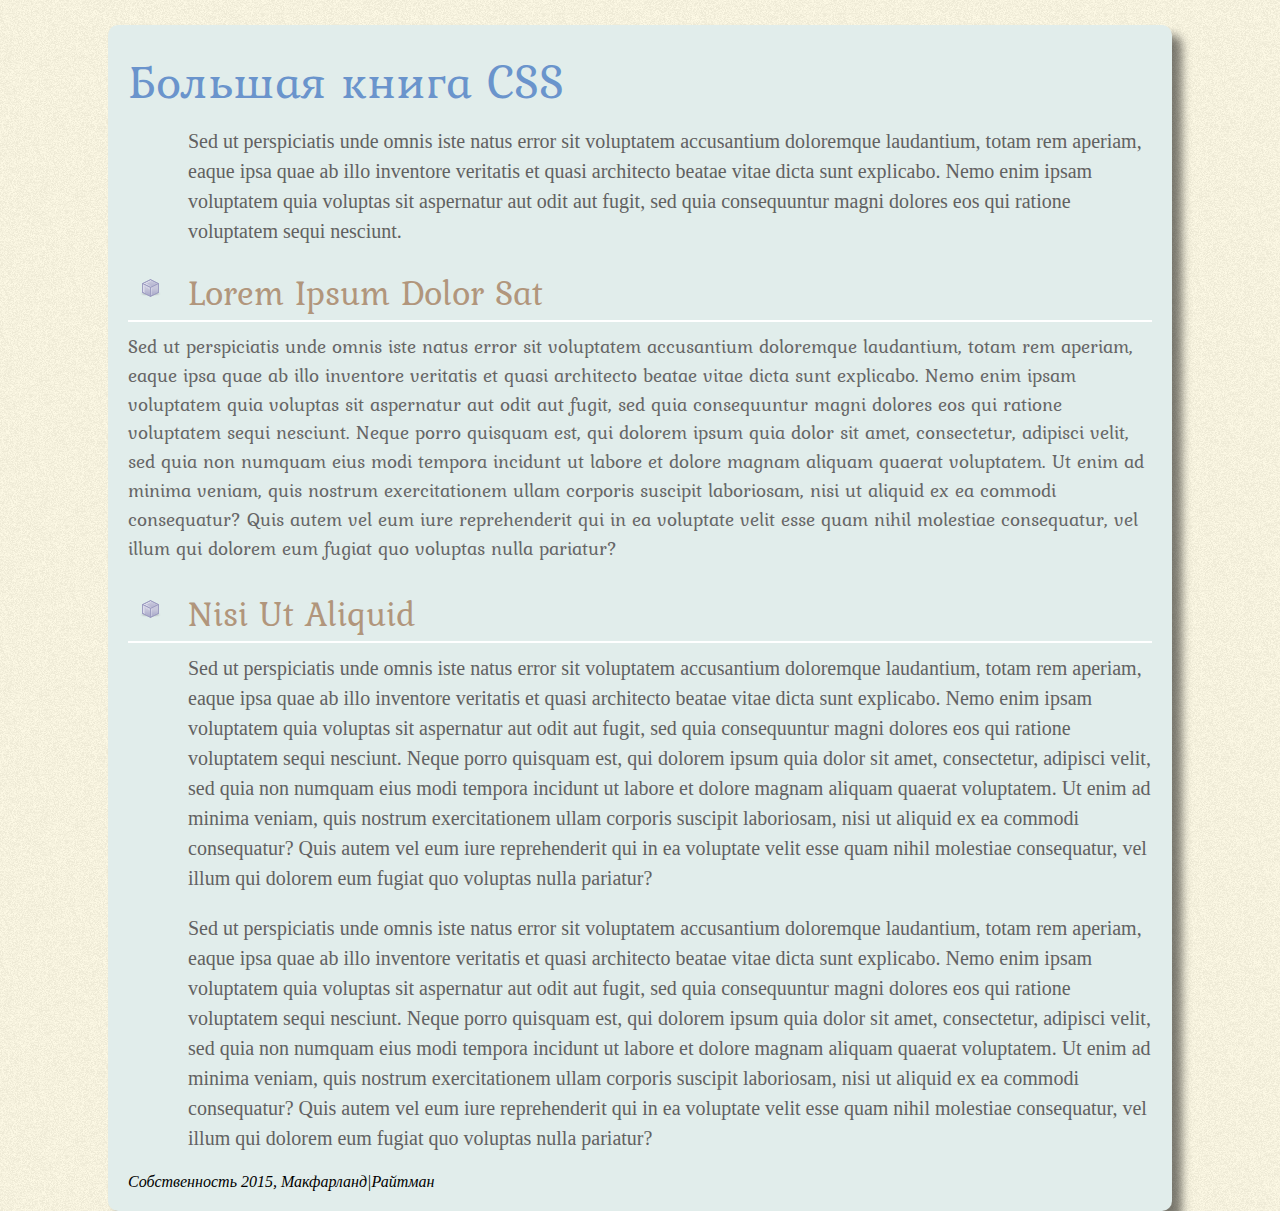
<file: 02/index.html>
<!doctype html>
<html>

<head>
    <meta charset="UTF-8">
    <link rel="stylesheet" href="http://fonts.googleapis.com/css?family=Kurale">
    <link rel="stylesheet" href="styles.css">
    <title>Большая книга CSS -- Глава 2</title>
</head>

<body>
    <h1 style="color: #6a94cc; font-size: 3em;">Большая книга CSS</h1>
    <p>Sed ut perspiciatis unde omnis iste natus error sit voluptatem accusantium doloremque laudantium, totam rem aperiam, eaque ipsa quae ab illo inventore veritatis et quasi architecto beatae vitae dicta sunt explicabo. Nemo enim ipsam voluptatem quia
        voluptas sit aspernatur aut odit aut fugit, sed quia consequuntur magni dolores eos qui ratione voluptatem sequi nesciunt. </p>
    <h2>Lorem Ipsum Dolor Sat</h2>
    <p class="intro">Sed ut perspiciatis unde omnis iste natus error sit voluptatem accusantium doloremque laudantium, totam rem aperiam, eaque ipsa quae ab illo inventore veritatis et quasi architecto beatae vitae dicta sunt explicabo. Nemo enim ipsam voluptatem quia
        voluptas sit aspernatur aut odit aut fugit, sed quia consequuntur magni dolores eos qui ratione voluptatem sequi nesciunt. Neque porro quisquam est, qui dolorem ipsum quia dolor sit amet, consectetur, adipisci velit, sed quia non numquam eius
        modi tempora incidunt ut labore et dolore magnam aliquam quaerat voluptatem. Ut enim ad minima veniam, quis nostrum exercitationem ullam corporis suscipit laboriosam, nisi ut aliquid ex ea commodi consequatur? Quis autem vel eum iure reprehenderit
        qui in ea voluptate velit esse quam nihil molestiae consequatur, vel illum qui dolorem eum fugiat quo voluptas nulla pariatur?</p>
    <h2>Nisi Ut Aliquid </h2>
    <p>Sed ut perspiciatis unde omnis iste natus error sit voluptatem accusantium doloremque laudantium, totam rem aperiam, eaque ipsa quae ab illo inventore veritatis et quasi architecto beatae vitae dicta sunt explicabo. Nemo enim ipsam voluptatem quia
        voluptas sit aspernatur aut odit aut fugit, sed quia consequuntur magni dolores eos qui ratione voluptatem sequi nesciunt. Neque porro quisquam est, qui dolorem ipsum quia dolor sit amet, consectetur, adipisci velit, sed quia non numquam eius
        modi tempora incidunt ut labore et dolore magnam aliquam quaerat voluptatem. Ut enim ad minima veniam, quis nostrum exercitationem ullam corporis suscipit laboriosam, nisi ut aliquid ex ea commodi consequatur? Quis autem vel eum iure reprehenderit
        qui in ea voluptate velit esse quam nihil molestiae consequatur, vel illum qui dolorem eum fugiat quo voluptas nulla pariatur?</p>
    <p>Sed ut perspiciatis unde omnis iste natus error sit voluptatem accusantium doloremque laudantium, totam rem aperiam, eaque ipsa quae ab illo inventore veritatis et quasi architecto beatae vitae dicta sunt explicabo. Nemo enim ipsam voluptatem quia
        voluptas sit aspernatur aut odit aut fugit, sed quia consequuntur magni dolores eos qui ratione voluptatem sequi nesciunt. Neque porro quisquam est, qui dolorem ipsum quia dolor sit amet, consectetur, adipisci velit, sed quia non numquam eius
        modi tempora incidunt ut labore et dolore magnam aliquam quaerat voluptatem. Ut enim ad minima veniam, quis nostrum exercitationem ullam corporis suscipit laboriosam, nisi ut aliquid ex ea commodi consequatur? Quis autem vel eum iure reprehenderit
        qui in ea voluptate velit esse quam nihil molestiae consequatur, vel illum qui dolorem eum fugiat quo voluptas nulla pariatur?</p>
    <address>
Собственность 2015, Макфарланд|Райтман 
</address>
</body>

</html>
</file>
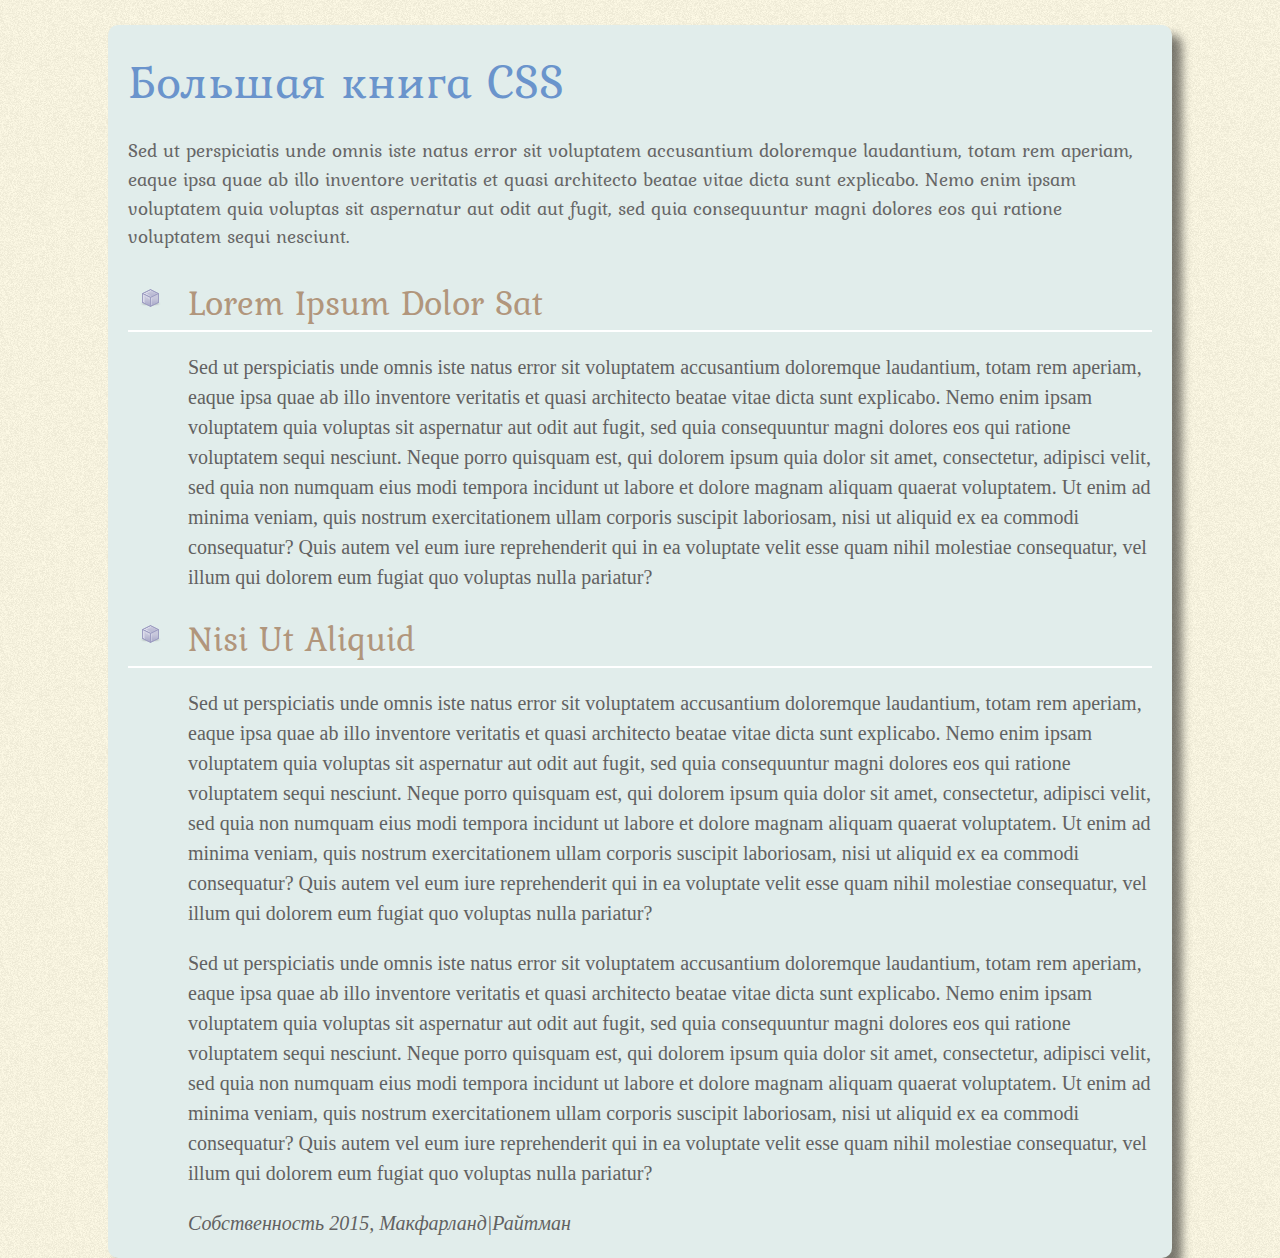
<file: 02_finished/index.html>
<!doctype html>
<html>
<head>
<meta charset="UTF-8">
<title>Большая книга CSS -- Глава 2</title>
<link href='http://fonts.googleapis.com/css?family=Kurale' rel='stylesheet'>
<link href="styles.css" rel="stylesheet">
</head>
<body>
<h1>Большая книга CSS</h1>
<p class="intro">Sed ut perspiciatis unde omnis iste natus error sit voluptatem accusantium doloremque laudantium, totam rem aperiam, eaque ipsa quae ab illo inventore veritatis et quasi architecto beatae vitae dicta sunt explicabo. Nemo enim ipsam voluptatem quia voluptas sit aspernatur aut odit aut fugit, sed quia consequuntur magni dolores eos qui ratione voluptatem sequi nesciunt. </p>
<h2>Lorem Ipsum Dolor Sat</h2>
<p>Sed ut perspiciatis unde omnis iste natus error sit voluptatem accusantium doloremque laudantium, totam rem aperiam, eaque ipsa quae ab illo inventore veritatis et quasi architecto beatae vitae dicta sunt explicabo. Nemo enim ipsam voluptatem quia voluptas sit aspernatur aut odit aut fugit, sed quia consequuntur magni dolores eos qui ratione voluptatem sequi nesciunt. Neque porro quisquam est, qui dolorem ipsum quia dolor sit amet, consectetur, adipisci velit, sed quia non numquam eius modi tempora incidunt ut labore et dolore magnam aliquam quaerat voluptatem. Ut enim ad minima veniam, quis nostrum exercitationem ullam corporis suscipit laboriosam, nisi ut aliquid ex ea commodi consequatur? Quis autem vel eum iure reprehenderit qui in ea voluptate velit esse quam nihil molestiae consequatur, vel illum qui dolorem eum fugiat quo voluptas nulla pariatur?</p>
<h2>Nisi Ut Aliquid </h2>
<p>Sed ut perspiciatis unde omnis iste natus error sit voluptatem accusantium doloremque laudantium, totam rem aperiam, eaque ipsa quae ab illo inventore veritatis et quasi architecto beatae vitae dicta sunt explicabo. Nemo enim ipsam voluptatem quia voluptas sit aspernatur aut odit aut fugit, sed quia consequuntur magni dolores eos qui ratione voluptatem sequi nesciunt. Neque porro quisquam est, qui dolorem ipsum quia dolor sit amet, consectetur, adipisci velit, sed quia non numquam eius modi tempora incidunt ut labore et dolore magnam aliquam quaerat voluptatem. Ut enim ad minima veniam, quis nostrum exercitationem ullam corporis suscipit laboriosam, nisi ut aliquid ex ea commodi consequatur? Quis autem vel eum iure reprehenderit qui in ea voluptate velit esse quam nihil molestiae consequatur, vel illum qui dolorem eum fugiat quo voluptas nulla pariatur?</p>
<p>Sed ut perspiciatis unde omnis iste natus error sit voluptatem accusantium doloremque laudantium, totam rem aperiam, eaque ipsa quae ab illo inventore veritatis et quasi architecto beatae vitae dicta sunt explicabo. Nemo enim ipsam voluptatem quia voluptas sit aspernatur aut odit aut fugit, sed quia consequuntur magni dolores eos qui ratione voluptatem sequi nesciunt. Neque porro quisquam est, qui dolorem ipsum quia dolor sit amet, consectetur, adipisci velit, sed quia non numquam eius modi tempora incidunt ut labore et dolore magnam aliquam quaerat voluptatem. Ut enim ad minima veniam, quis nostrum exercitationem ullam corporis suscipit laboriosam, nisi ut aliquid ex ea commodi consequatur? Quis autem vel eum iure reprehenderit qui in ea voluptate velit esse quam nihil molestiae consequatur, vel illum qui dolorem eum fugiat quo voluptas nulla pariatur?</p>
<address>
Собственность 2015, Макфарланд|Райтман 
</address>
</body>
</html>
</file>
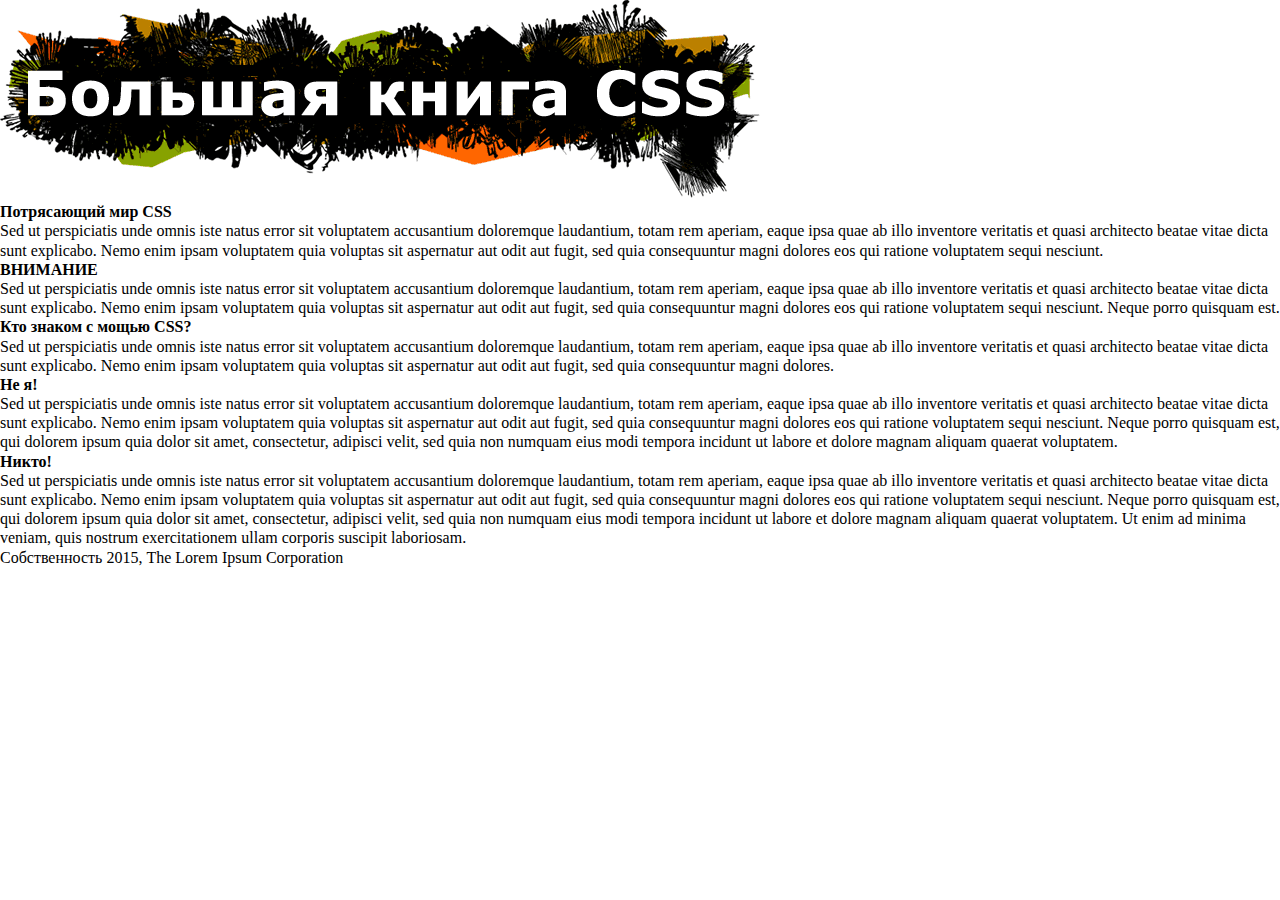
<file: 07/index.html>
<!doctype html>
<html>
<head>
<meta charset="UTF-8">
<title>Поля, отступы, границы и фон</title>
<link rel="stylesheet" href="main.css">
</head>

<body id="article">
  <div id="banner"><img src="images/banner.png" width="760" height="198" alt="Большая книга CSS">
  </div>

  <h1>Потрясающий мир CSS</h1>
  <p>Sed ut perspiciatis unde omnis iste natus error sit voluptatem accusantium doloremque laudantium, totam rem aperiam, eaque ipsa quae ab illo inventore veritatis et quasi architecto beatae vitae dicta sunt explicabo. Nemo enim ipsam voluptatem quia voluptas sit aspernatur aut odit aut fugit, sed quia consequuntur magni dolores eos qui ratione voluptatem sequi nesciunt. </p> 
  <h2>ВНИМАНИЕ</h2>
<p class="note">Sed ut perspiciatis unde omnis iste natus error sit voluptatem accusantium doloremque laudantium, totam rem aperiam, eaque ipsa quae ab illo inventore veritatis et quasi architecto beatae vitae dicta sunt explicabo. Nemo enim ipsam voluptatem quia voluptas sit aspernatur aut odit aut fugit, sed quia consequuntur magni dolores eos qui ratione voluptatem sequi nesciunt. Neque porro quisquam est.</p>
  <h2>Кто знаком с мощью CSS?</h2>
  <p>Sed ut perspiciatis unde omnis iste natus error sit voluptatem accusantium doloremque laudantium, totam rem aperiam, eaque ipsa quae ab illo inventore veritatis et quasi architecto beatae vitae dicta sunt explicabo. Nemo enim ipsam voluptatem quia voluptas sit aspernatur aut odit aut fugit, sed quia consequuntur magni dolores.</p>
<h2>Не я!</h2>
<p>Sed ut perspiciatis unde omnis iste natus error sit voluptatem accusantium doloremque laudantium, totam rem aperiam, eaque ipsa quae ab illo inventore veritatis et quasi architecto beatae vitae dicta sunt explicabo. Nemo enim ipsam voluptatem quia voluptas sit aspernatur aut odit aut fugit, sed quia consequuntur magni dolores eos qui ratione voluptatem sequi nesciunt. Neque porro quisquam est, qui dolorem ipsum quia dolor sit amet, consectetur, adipisci velit, sed quia non numquam eius modi tempora incidunt ut labore et dolore magnam aliquam quaerat voluptatem. </p>
  <h2>Никто!</h2>
  <p>Sed ut perspiciatis unde omnis iste natus error sit voluptatem accusantium doloremque laudantium, totam rem aperiam, eaque ipsa quae ab illo inventore veritatis et quasi architecto beatae vitae dicta sunt explicabo. Nemo enim ipsam voluptatem quia voluptas sit aspernatur aut odit aut fugit, sed quia consequuntur magni dolores eos qui ratione voluptatem sequi nesciunt. Neque porro quisquam est, qui dolorem ipsum quia dolor sit amet, consectetur, adipisci velit, sed quia non numquam eius modi tempora incidunt ut labore et dolore magnam aliquam quaerat voluptatem. Ut enim ad minima veniam, quis nostrum exercitationem ullam corporis suscipit laboriosam.</p>
  <p>Собственность 2015, The Lorem Ipsum Corporation</p>
</body>
</html>
</file>
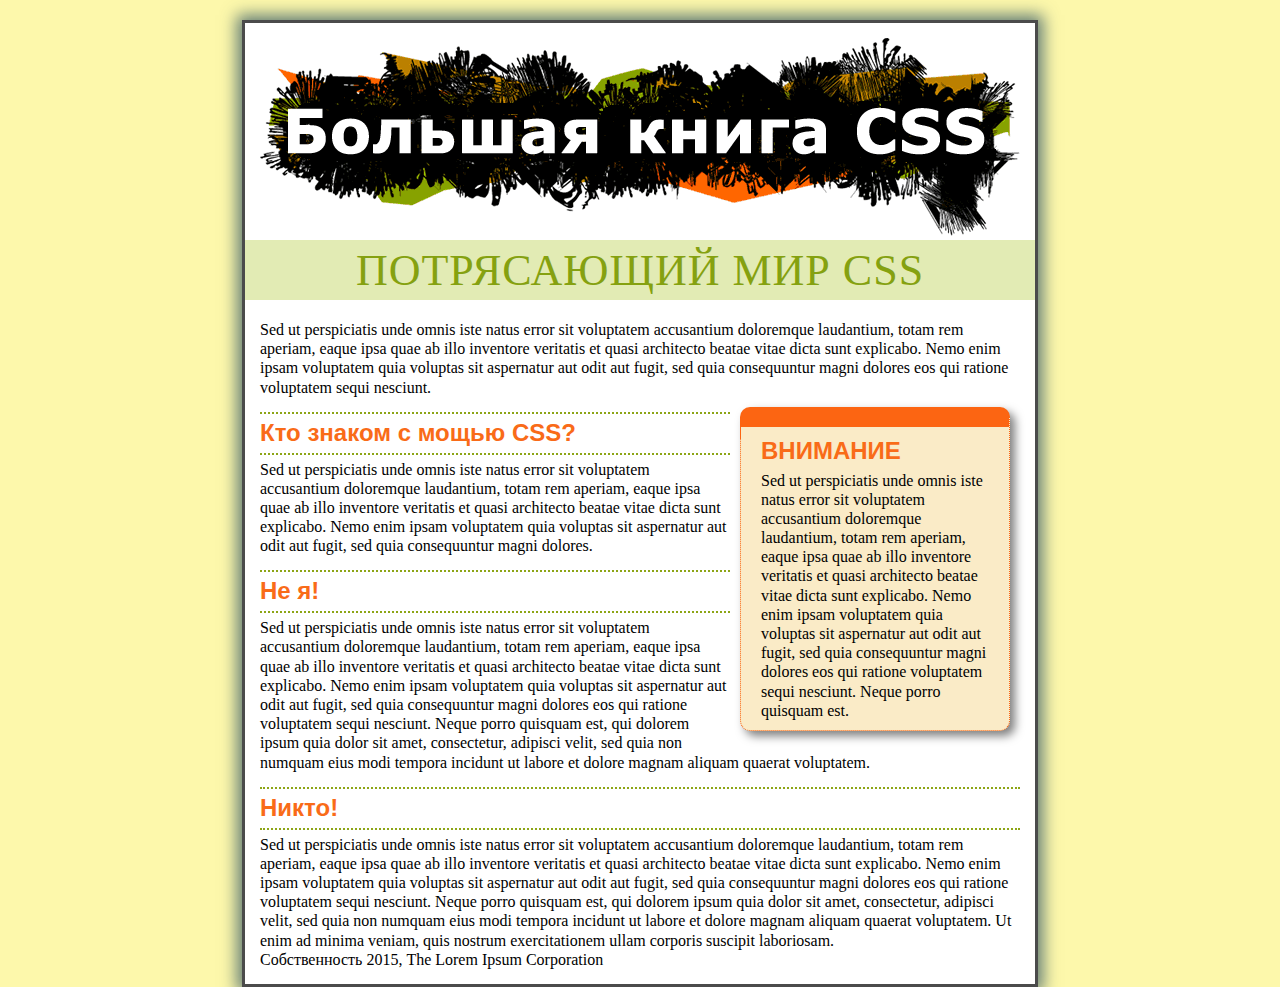
<file: 07_finished/index.html>
<!doctype html>
<html>
<head>
<meta charset="UTF-8">
<title>Поля, отступы, границы и фон</title>
<link rel="stylesheet" href="main.css">
</head>

<body id="article">
  <div id="banner"><img src="images/banner.png" width="760" height="198" alt="Большая книга CSS">
  </div>

  <h1>Потрясающий мир CSS</h1>
  <p>Sed ut perspiciatis unde omnis iste natus error sit voluptatem accusantium doloremque laudantium, totam rem aperiam, eaque ipsa quae ab illo inventore veritatis et quasi architecto beatae vitae dicta sunt explicabo. Nemo enim ipsam voluptatem quia voluptas sit aspernatur aut odit aut fugit, sed quia consequuntur magni dolores eos qui ratione voluptatem sequi nesciunt. </p> 
  
  <div class="sidebar">
  <h2>ВНИМАНИЕ</h2>
<p class="note">Sed ut perspiciatis unde omnis iste natus error sit voluptatem accusantium doloremque laudantium, totam rem aperiam, eaque ipsa quae ab illo inventore veritatis et quasi architecto beatae vitae dicta sunt explicabo. Nemo enim ipsam voluptatem quia voluptas sit aspernatur aut odit aut fugit, sed quia consequuntur magni dolores eos qui ratione voluptatem sequi nesciunt. Neque porro quisquam est.</p>
</div>
  <h2>Кто знаком с мощью CSS?</h2>
  <p>Sed ut perspiciatis unde omnis iste natus error sit voluptatem accusantium doloremque laudantium, totam rem aperiam, eaque ipsa quae ab illo inventore veritatis et quasi architecto beatae vitae dicta sunt explicabo. Nemo enim ipsam voluptatem quia voluptas sit aspernatur aut odit aut fugit, sed quia consequuntur magni dolores.</p>
<h2>Не я!</h2>
<p>Sed ut perspiciatis unde omnis iste natus error sit voluptatem accusantium doloremque laudantium, totam rem aperiam, eaque ipsa quae ab illo inventore veritatis et quasi architecto beatae vitae dicta sunt explicabo. Nemo enim ipsam voluptatem quia voluptas sit aspernatur aut odit aut fugit, sed quia consequuntur magni dolores eos qui ratione voluptatem sequi nesciunt. Neque porro quisquam est, qui dolorem ipsum quia dolor sit amet, consectetur, adipisci velit, sed quia non numquam eius modi tempora incidunt ut labore et dolore magnam aliquam quaerat voluptatem. </p>
  <h2>Никто!</h2>
  <p>Sed ut perspiciatis unde omnis iste natus error sit voluptatem accusantium doloremque laudantium, totam rem aperiam, eaque ipsa quae ab illo inventore veritatis et quasi architecto beatae vitae dicta sunt explicabo. Nemo enim ipsam voluptatem quia voluptas sit aspernatur aut odit aut fugit, sed quia consequuntur magni dolores eos qui ratione voluptatem sequi nesciunt. Neque porro quisquam est, qui dolorem ipsum quia dolor sit amet, consectetur, adipisci velit, sed quia non numquam eius modi tempora incidunt ut labore et dolore magnam aliquam quaerat voluptatem. Ut enim ad minima veniam, quis nostrum exercitationem ullam corporis suscipit laboriosam.</p>
  <p>Собственность 2015, The Lorem Ipsum Corporation</p>
</body>
</html>
</file>
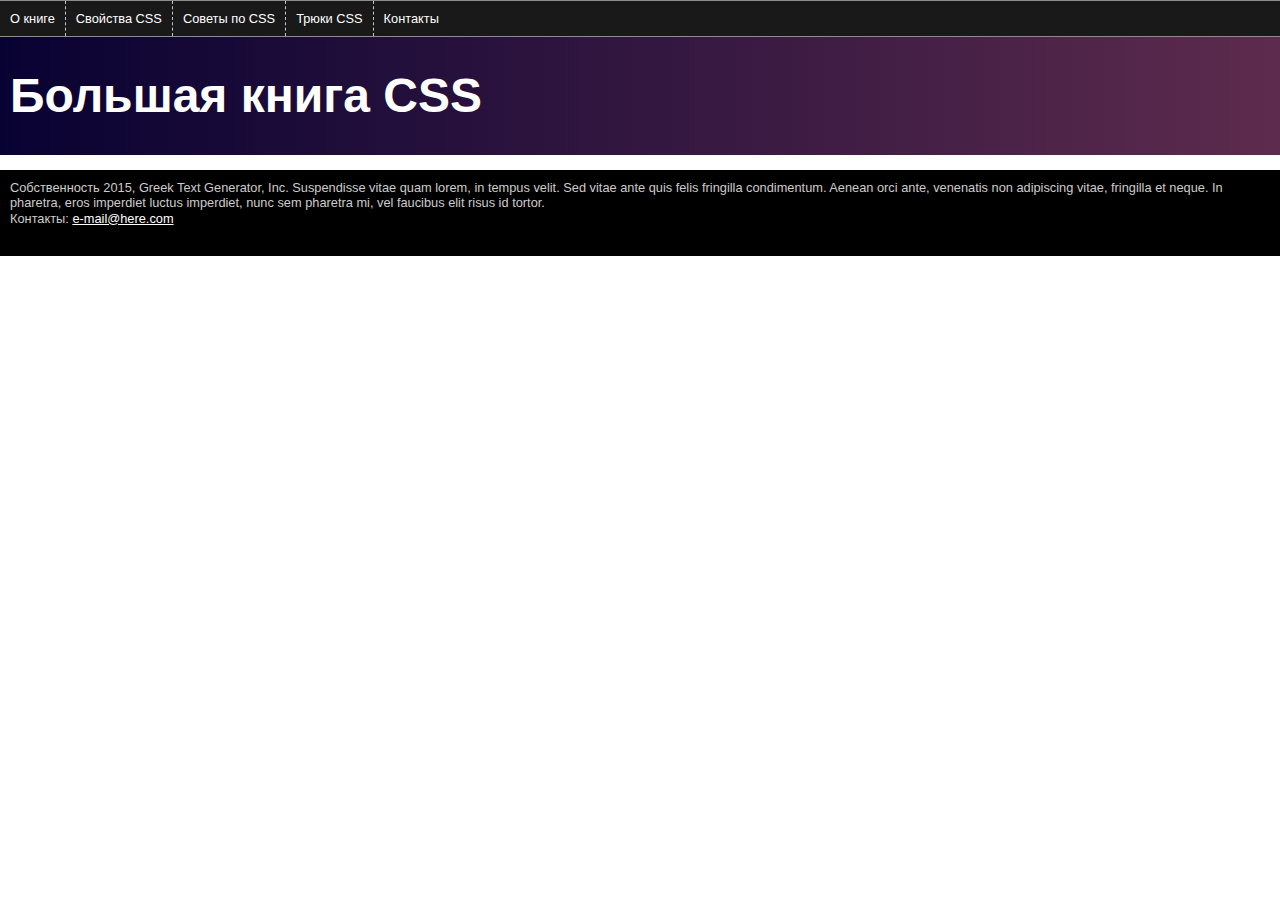
<file: 13/index.html>
<!doctype html>
<html>
<head>
<meta charset="UTF-8">
<title>Большая книга CSS</title>
<link href="styles.css" rel="stylesheet">
</head>

<body>
<header>
<nav class="clear">
<ul>
<li><a href="#">О книге</a></li>
<li><a href="#">Свойства CSS</a></li>
<li><a href="#">Советы по CSS</a></li>
<li><a href="#">Трюки CSS</a></li>
<li><a href="#">Контакты</a></li>
</ul>
</nav>
<h1>Большая книга CSS</h1>
</header>
<!-- первая боковая панель -->

<!-- основной контент -->

<!-- вторая боковая панель -->

<footer>
<p>Собственность 2015, Greek Text Generator, Inc.
Suspendisse vitae quam lorem, in tempus velit. Sed vitae ante quis felis fringilla condimentum. Aenean orci ante, venenatis non adipiscing vitae, fringilla et neque. In pharetra, eros imperdiet luctus imperdiet, nunc sem pharetra mi, vel faucibus elit risus id tortor.</p>
<p>Контакты: <a href="mailto:nobody@nowhere.com">e-mail@here.com</a></p>
</footer>
</body>
</html>
</file>
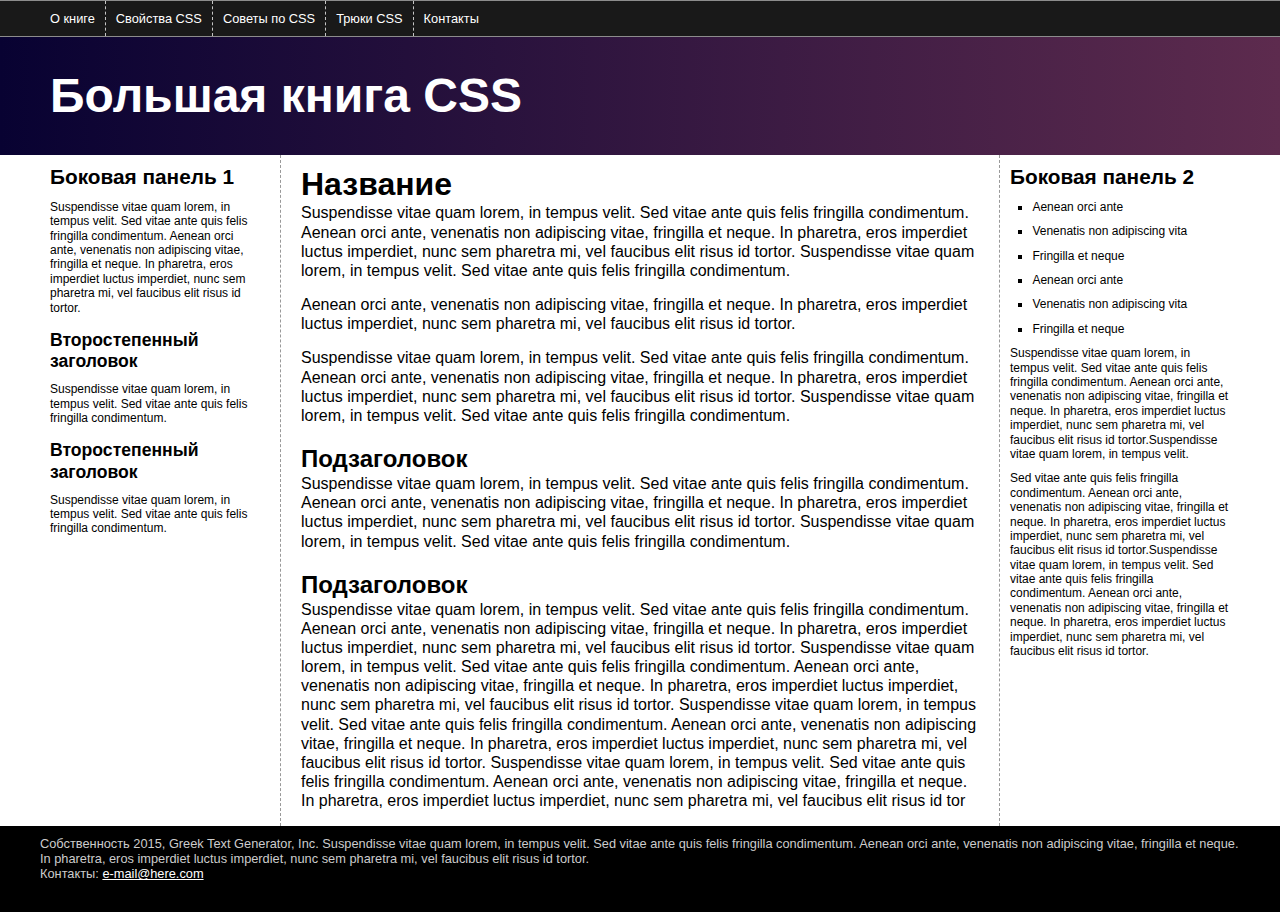
<file: 13_finished/index.html>
<!doctype html>
<html>
<head>
<meta charset="UTF-8">
<title>Большая книга CSS</title>
<link href="styles.css" rel="stylesheet">
</head>

<body>
<div class="pageWrapper">
<header>
<nav class="clear">
<ul>
<li><a href="#">О книге</a></li>
<li><a href="#">Свойства CSS</a></li>
<li><a href="#">Советы по CSS</a></li>
<li><a href="#">Трюки CSS</a></li>
<li><a href="#">Контакты</a></li>
</ul>
</nav>
<h1>Большая книга CSS</h1>
</header>
<div class="contentWrapper">
<!-- первая боковая панель -->
<aside class="sidebar1">
  <h2>Боковая панель 1</h2>
  <p>Suspendisse vitae quam lorem, in tempus velit. Sed vitae ante quis felis fringilla condimentum. Aenean orci ante, venenatis non adipiscing vitae, fringilla et neque. In pharetra, eros imperdiet luctus imperdiet, nunc sem pharetra mi, vel faucibus elit risus id tortor.  </p>
  <h3>Второстепенный заголовок</h3>
  <p>Suspendisse vitae quam lorem, in tempus velit. Sed vitae ante quis felis fringilla condimentum.  </p>
  <h3>Второстепенный заголовок</h3>
  <p>Suspendisse vitae quam lorem, in tempus velit. Sed vitae ante quis felis fringilla condimentum. </p>
</aside>
<!-- основной контент -->
<article class="main">
  <h2>Название</h2>
  <p>Suspendisse vitae quam lorem, in tempus velit. Sed vitae ante quis felis fringilla condimentum. Aenean orci ante, venenatis non adipiscing vitae, fringilla et neque. In pharetra, eros imperdiet luctus imperdiet, nunc sem pharetra mi, vel faucibus elit risus id tortor. Suspendisse vitae quam lorem, in tempus velit. Sed vitae ante quis felis fringilla condimentum.</p>
  <p>Aenean orci ante, venenatis non adipiscing vitae, fringilla et neque. In pharetra, eros imperdiet luctus imperdiet, nunc sem pharetra mi, vel faucibus elit risus id tortor. </p>
  <p>Suspendisse vitae quam lorem, in tempus velit. Sed vitae ante quis felis fringilla condimentum. Aenean orci ante, venenatis non adipiscing vitae, fringilla et neque. In pharetra, eros imperdiet luctus imperdiet, nunc sem pharetra mi, vel faucibus elit risus id tortor. Suspendisse vitae quam lorem, in tempus velit. Sed vitae ante quis felis fringilla condimentum. </p>
  <h3>Подзаголовок</h3>
  <p>Suspendisse vitae quam lorem, in tempus velit. Sed vitae ante quis felis fringilla condimentum. Aenean orci ante, venenatis non adipiscing vitae, fringilla et neque. In pharetra, eros imperdiet luctus imperdiet, nunc sem pharetra mi, vel faucibus elit risus id tortor. Suspendisse vitae quam lorem, in tempus velit. Sed vitae ante quis felis fringilla condimentum. </p>
  <h3>Подзаголовок</h3>
  <p>Suspendisse vitae quam lorem, in tempus velit. Sed vitae ante quis felis fringilla condimentum. Aenean orci ante, venenatis non adipiscing vitae, fringilla et neque. In pharetra, eros imperdiet luctus imperdiet, nunc sem pharetra mi, vel faucibus elit risus id tortor. Suspendisse vitae quam lorem, in tempus velit. Sed vitae ante quis felis fringilla condimentum. Aenean orci ante, venenatis non adipiscing vitae, fringilla et neque. In pharetra, eros imperdiet luctus imperdiet, nunc sem pharetra mi, vel faucibus elit risus id tortor. Suspendisse vitae quam lorem, in tempus velit. Sed vitae ante quis felis fringilla condimentum. Aenean orci ante, venenatis non adipiscing vitae, fringilla et neque. In pharetra, eros imperdiet luctus imperdiet, nunc sem pharetra mi, vel faucibus elit risus id tortor. Suspendisse vitae quam lorem, in tempus velit. Sed vitae ante quis felis fringilla condimentum. Aenean orci ante, venenatis non adipiscing vitae, fringilla et neque. In pharetra, eros imperdiet luctus imperdiet, nunc sem pharetra mi, vel faucibus elit risus id tor</p>
</article>
<!-- вторая боковая панель -->
<aside class="sidebar2">
  <h2>Боковая панель 2 </h2>
  <ul>
    <li>Aenean orci ante</li>
    <li>Venenatis non adipiscing vita</li>
    <li> Fringilla et neque</li>
    <li>Aenean orci ante</li>
    <li>Venenatis non adipiscing vita</li>
    <li> Fringilla et neque</li>
  </ul>
  <p>Suspendisse vitae quam lorem, in tempus velit. Sed vitae ante quis felis fringilla condimentum. Aenean orci ante, venenatis non adipiscing vitae, fringilla et neque. In pharetra, eros imperdiet luctus imperdiet, nunc sem pharetra mi, vel faucibus elit risus id tortor.Suspendisse vitae quam lorem, in tempus velit. </p>
  <p>Sed vitae ante quis felis fringilla condimentum. Aenean orci ante, venenatis non adipiscing vitae, fringilla et neque. In pharetra, eros imperdiet luctus imperdiet, nunc sem pharetra mi, vel faucibus elit risus id tortor.Suspendisse vitae quam lorem, in tempus velit. Sed vitae ante quis felis fringilla condimentum. Aenean orci ante, venenatis non adipiscing vitae, fringilla et neque. In pharetra, eros imperdiet luctus imperdiet, nunc sem pharetra mi, vel faucibus elit risus id tortor.</p>
</aside>
</div>
<footer>
<p>Собственность 2015, Greek Text Generator, Inc.
Suspendisse vitae quam lorem, in tempus velit. Sed vitae ante quis felis fringilla condimentum. Aenean orci ante, venenatis non adipiscing vitae, fringilla et neque. In pharetra, eros imperdiet luctus imperdiet, nunc sem pharetra mi, vel faucibus elit risus id tortor.</p>
<p>Контакты: <a href="mailto:nobody@nowhere.com">e-mail@here.com</a></p>
</footer>
</div>
</body>
</html>
</file>
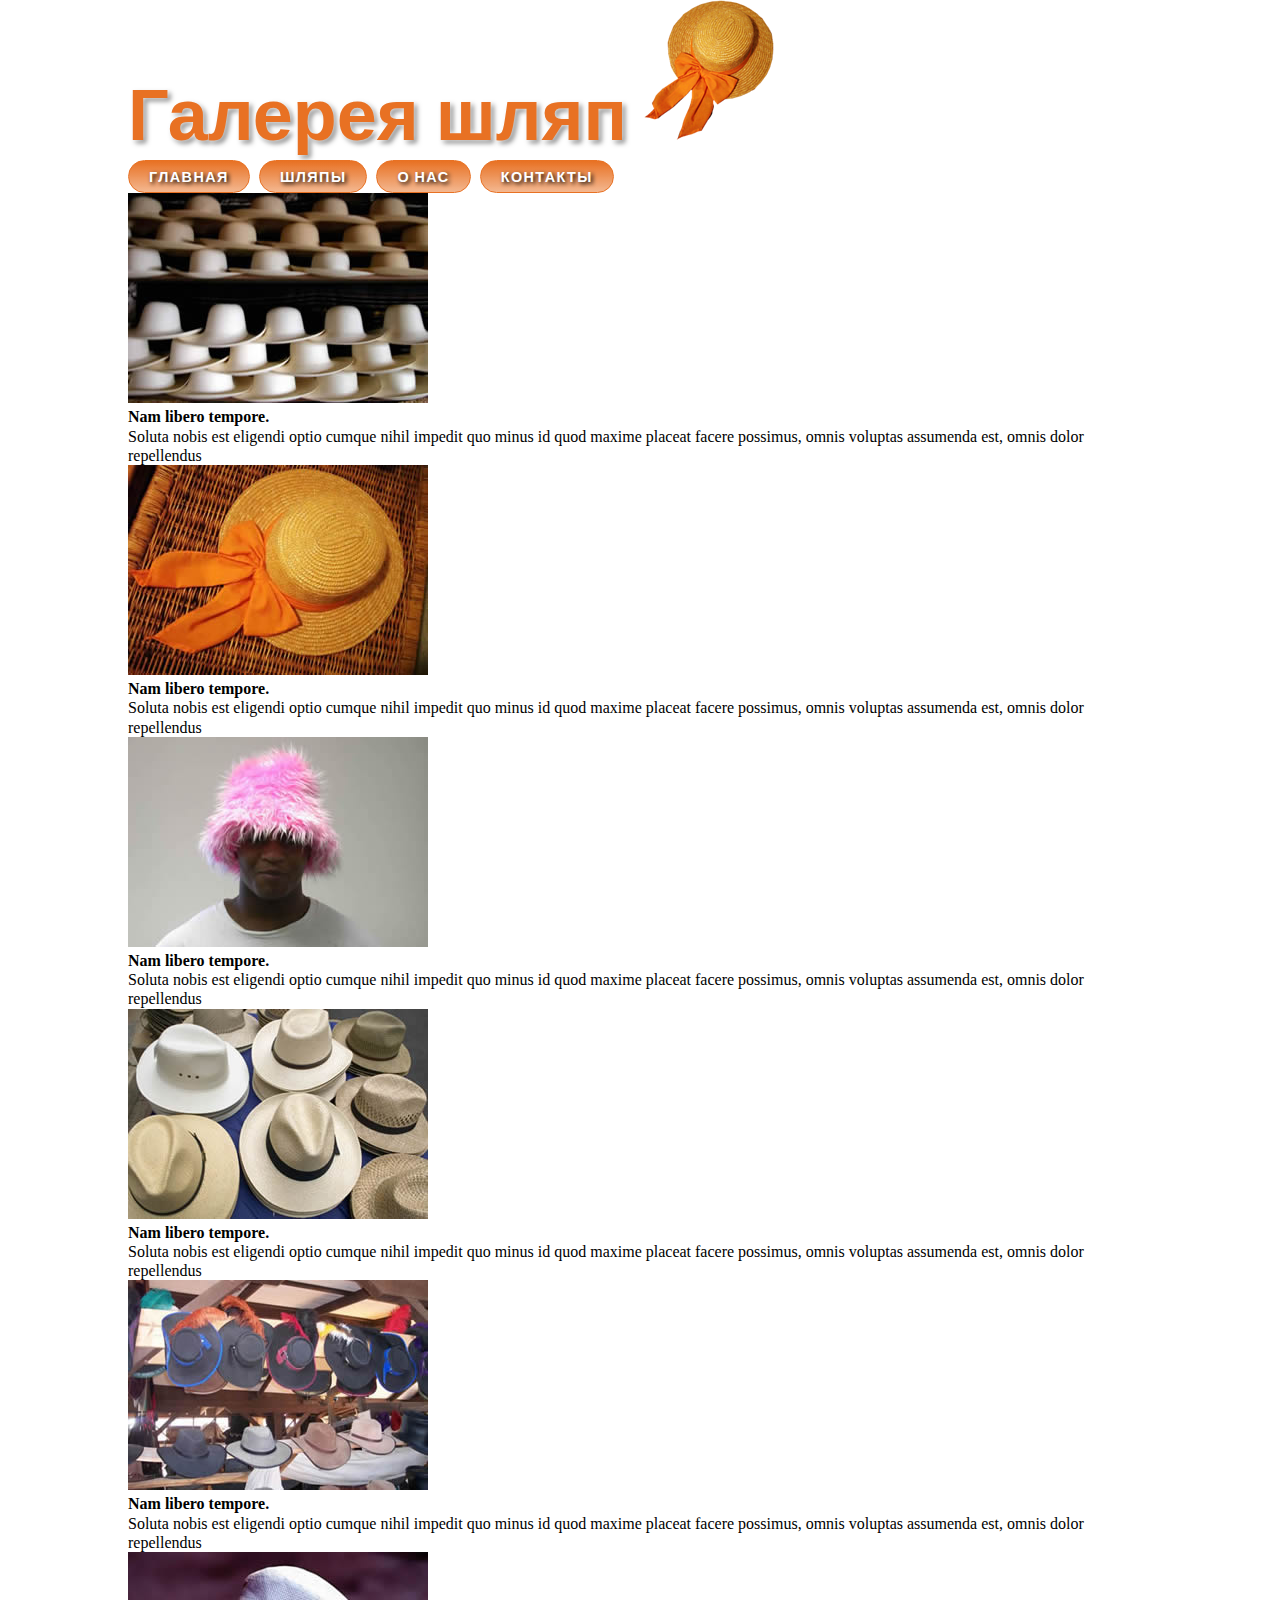
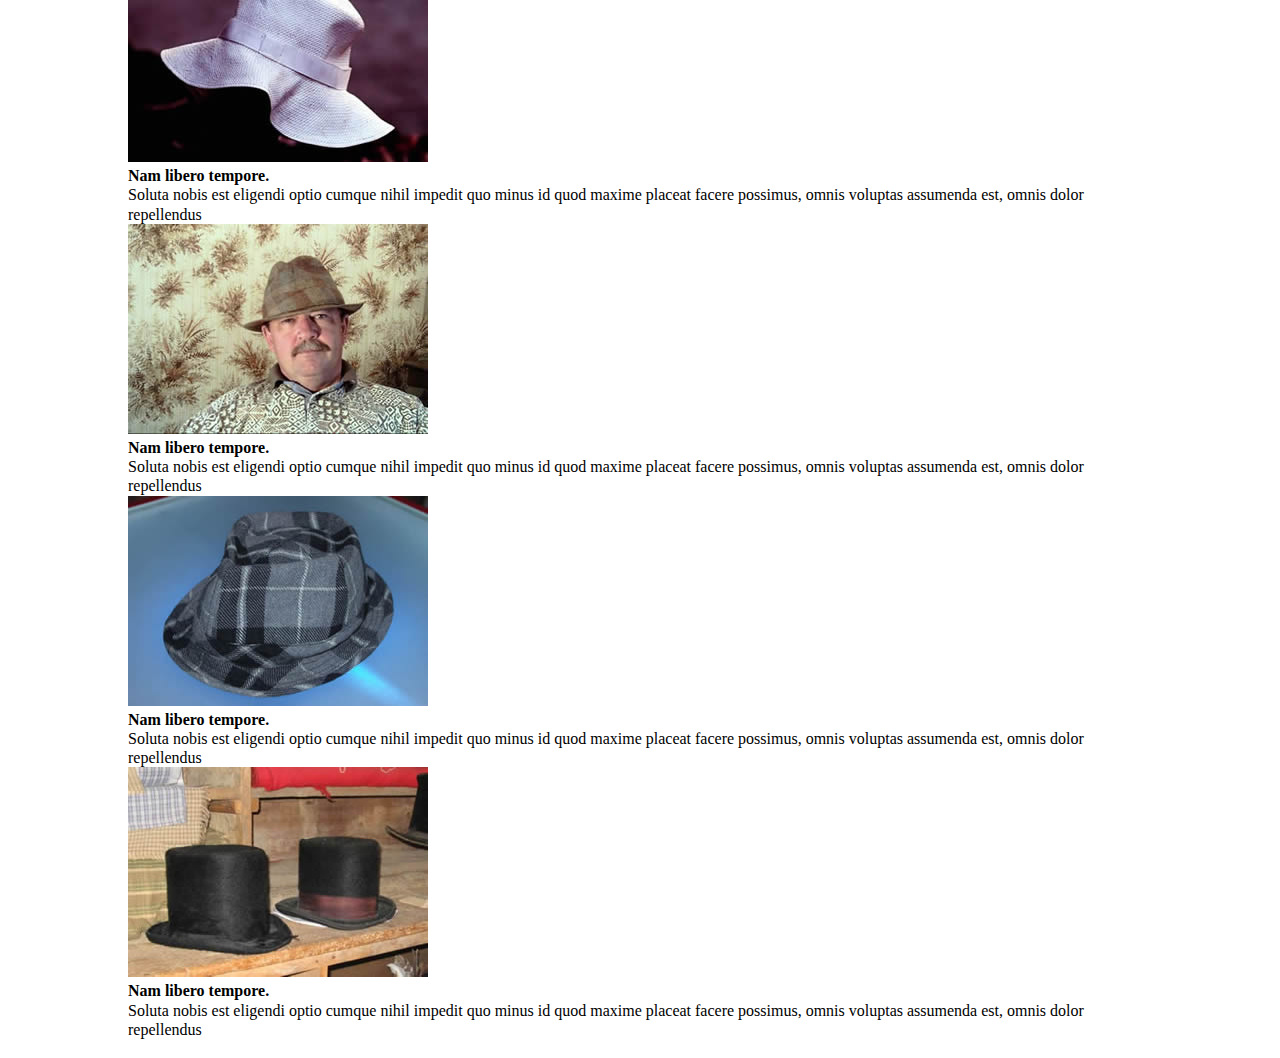
<file: 14/index.html>
<!doctype html>
<html>
<head>
<meta charset="UTF-8">
<title>Галерея шляп</title>
<link href="styles.css" rel="stylesheet">
</head>
<body>
<header>
<h1>Галерея шляп <img src="images/hat.png" width="130" height="140" alt="Галерея шляп" class="badge"></h1>
<nav>
	<ul>
		<li><a href="#">Главная</a></li>
		<li><a href="#">Шляпы</a></li>
		<li><a href="#">О нас</a></li>
		<li><a href="#">Контакты</a></li>
	</ul>
</nav>
</header>
<div class="gallery">
<figure>
<img src="images/file00079963469.jpg" width="300" height="210" alt="Панама">
<figcaption><strong>Nam libero tempore.</strong> Soluta nobis est eligendi optio cumque nihil impedit quo minus id quod maxime placeat facere possimus, omnis voluptas assumenda est, omnis dolor repellendus</figcaption>
</figure>
<figure>
<img src="images/file000308999292.jpg" width="300" height="210" alt="Капор">
<figcaption><strong>Nam libero tempore.</strong> Soluta nobis est eligendi optio cumque nihil impedit quo minus id quod maxime placeat facere possimus, omnis voluptas assumenda est, omnis dolor repellendus</figcaption>
</figure>
<figure>
<img src="images/file000330568599.jpg" width="300" height="210" alt="Розовая шляпа">
<figcaption><strong>Nam libero tempore.</strong> Soluta nobis est eligendi optio cumque nihil impedit quo minus id quod maxime placeat facere possimus, omnis voluptas assumenda est, omnis dolor repellendus</figcaption>
</figure>
<figure>
<img src="images/file000550955311.jpg" width="300" height="210" alt="Много шляп">
<figcaption><strong>Nam libero tempore.</strong> Soluta nobis est eligendi optio cumque nihil impedit quo minus id quod maxime placeat facere possimus, omnis voluptas assumenda est, omnis dolor repellendus</figcaption>
</figure>
<figure>
<img src="images/file0001117960982.jpg" width="300" height="210" alt="Шляпа">
<figcaption><strong>Nam libero tempore.</strong> Soluta nobis est eligendi optio cumque nihil impedit quo minus id quod maxime placeat facere possimus, omnis voluptas assumenda est, omnis dolor repellendus</figcaption>
</figure>
<figure>
<img src="images/file0001425538258.jpg" width="300" height="210" alt="Другой капор">
<figcaption><strong>Nam libero tempore.</strong> Soluta nobis est eligendi optio cumque nihil impedit quo minus id quod maxime placeat facere possimus, omnis voluptas assumenda est, omnis dolor repellendus</figcaption>
</figure>
<figure>
<img src="images/file00030009680.jpg" width="300" height="210" alt="Дурень в шляпе">
<figcaption><strong>Nam libero tempore.</strong> Soluta nobis est eligendi optio cumque nihil impedit quo minus id quod maxime placeat facere possimus, omnis voluptas assumenda est, omnis dolor repellendus</figcaption>
</figure>
<figure>
<img src="images/file0001728857809.jpg" width="300" height="210" alt="Клевая шляпа">
<figcaption><strong>Nam libero tempore.</strong> Soluta nobis est eligendi optio cumque nihil impedit quo minus id quod maxime placeat facere possimus, omnis voluptas assumenda est, omnis dolor repellendus</figcaption>
</figure>
<figure>
<img src="images/file0001757413591.jpg" width="300" height="210" alt="Крутые шляпы">
<figcaption><strong>Nam libero tempore.</strong> Soluta nobis est eligendi optio cumque nihil impedit quo minus id quod maxime placeat facere possimus, omnis voluptas assumenda est, omnis dolor repellendus</figcaption>
</figure>
</div>
<footer>
<div class="copyright">
<p>Собственность 2015, Галерея шляп</p>
</div>
</footer>
</body>
</html>
</file>
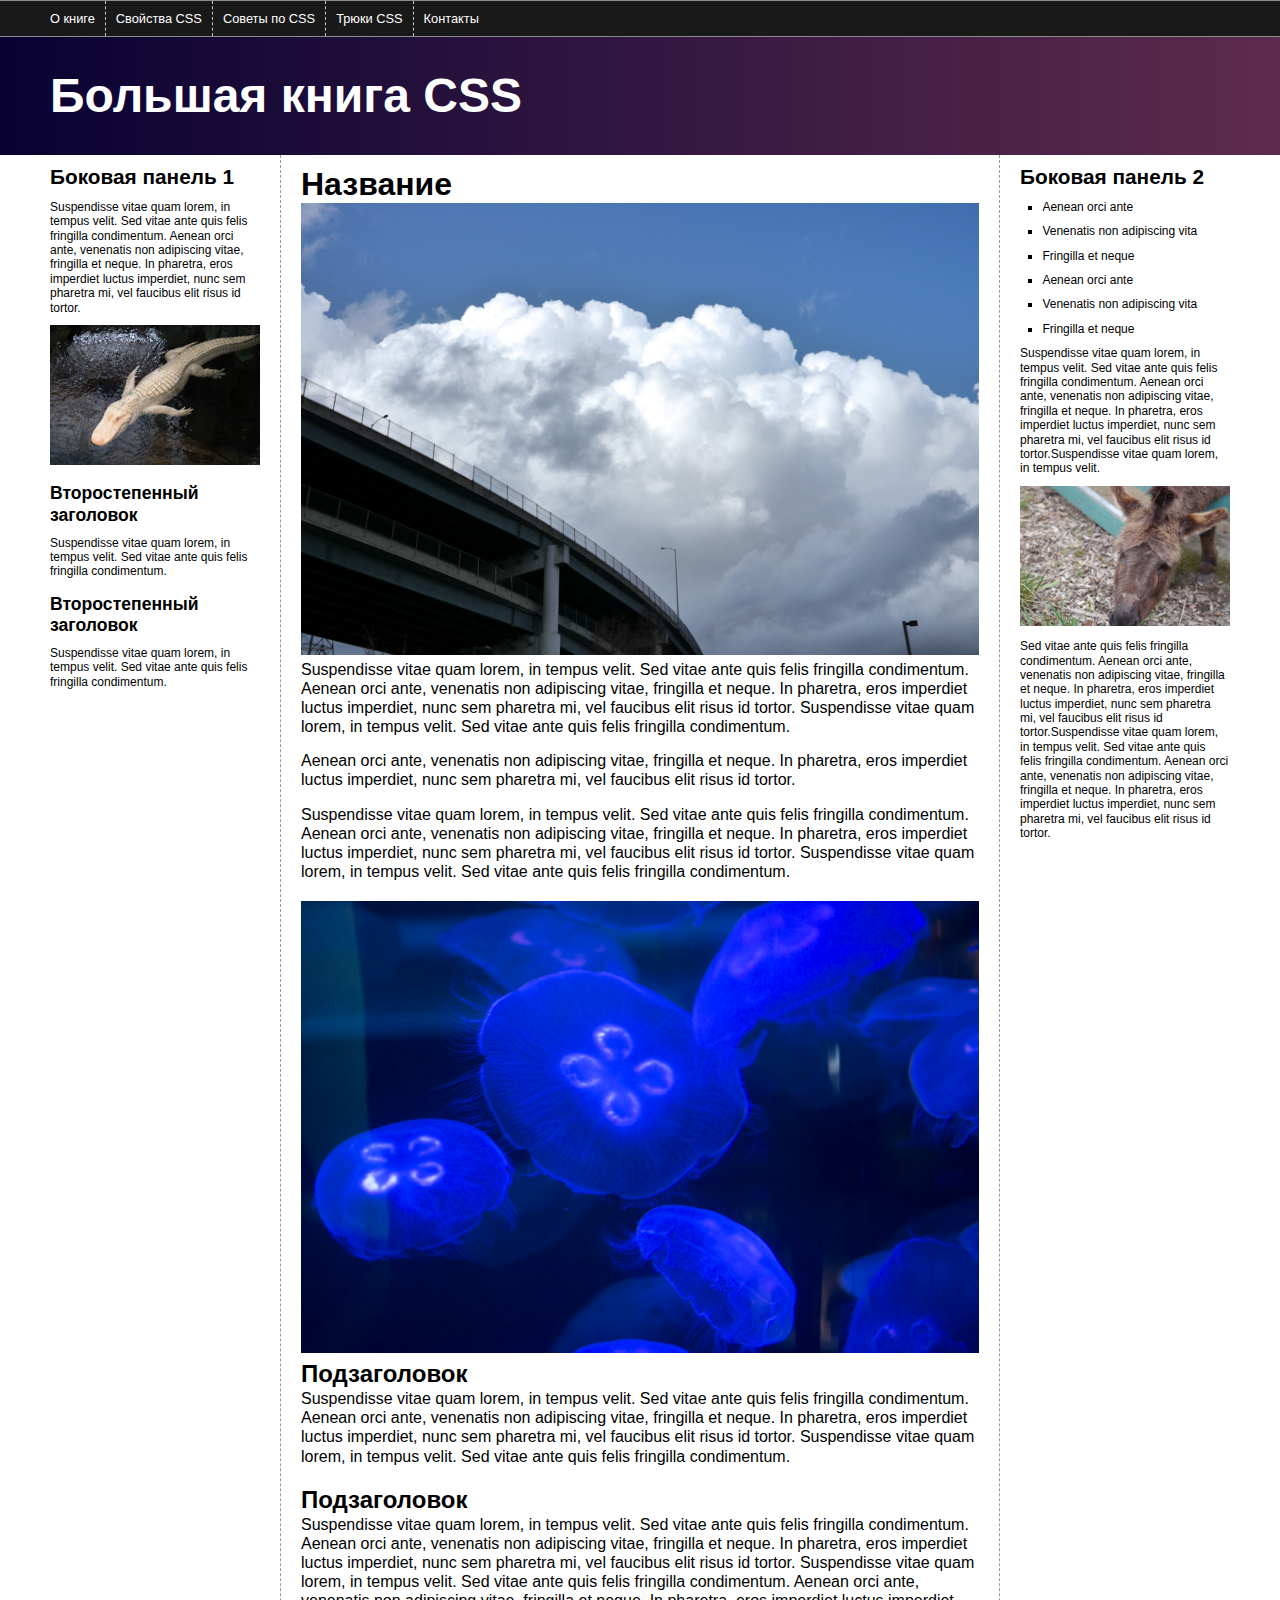
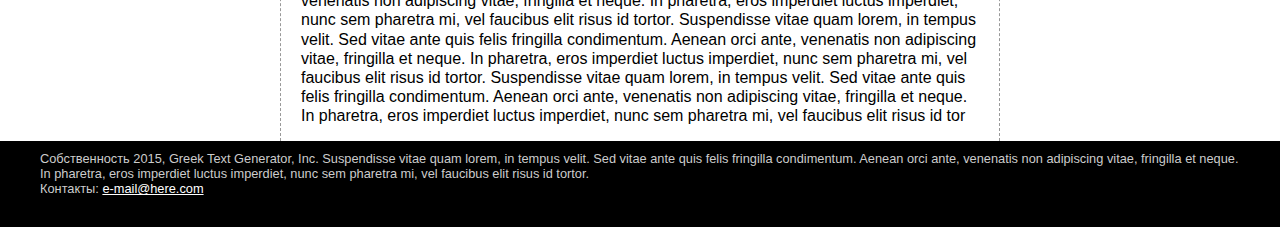
<file: 15/index.html>
<!doctype html>
<html>
<head>
<meta charset="UTF-8">
<meta name="viewport" content="width=device-width">
<title>Большая книга CSS</title>
<link href="styles.css" rel="stylesheet">
</head>

<body>
<div class="pageWrapper">
<header>
<nav class="clear">
<ul>
<li><a href="#">О книге</a></li>
<li><a href="#">Свойства CSS</a></li>
<li><a href="#">Советы по CSS</a></li>
<li><a href="#">Трюки CSS</a></li>
<li><a href="#">Контакты</a></li>
</ul>
</nav>
<h1>Большая книга CSS</h1>
</header>
<div class="contentWrapper"> 
<!-- первая боковая панель -->
<aside class="sidebar1">
  <h2>Боковая панель 1</h2>
  <p>Suspendisse vitae quam lorem, in tempus velit. Sed vitae ante quis felis fringilla condimentum. Aenean orci ante, venenatis non adipiscing vitae, fringilla et neque. In pharetra, eros imperdiet luctus imperdiet, nunc sem pharetra mi, vel faucibus elit risus id tortor.  </p>
  <p><img src="imgs/gator.jpg" alt="Аллигатор" width="210" height="140"></p>
  <h3>Второстепенный заголовок</h3>
  <p>Suspendisse vitae quam lorem, in tempus velit. Sed vitae ante quis felis fringilla condimentum.  </p>
  <h3>Второстепенный заголовок</h3>
  <p>Suspendisse vitae quam lorem, in tempus velit. Sed vitae ante quis felis fringilla condimentum. </p>
</aside>
<!-- основной контент -->
<article class="main">
  <h2>Название</h2>
  <p><img src="imgs/clouds.jpg" alt="Облака" width="678" height="452">Suspendisse vitae quam lorem, in tempus velit. Sed vitae ante quis felis fringilla condimentum. Aenean orci ante, venenatis non adipiscing vitae, fringilla et neque. In pharetra, eros imperdiet luctus imperdiet, nunc sem pharetra mi, vel faucibus elit risus id tortor. Suspendisse vitae quam lorem, in tempus velit. Sed vitae ante quis felis fringilla condimentum.</p>
  <p>Aenean orci ante, venenatis non adipiscing vitae, fringilla et neque. In pharetra, eros imperdiet luctus imperdiet, nunc sem pharetra mi, vel faucibus elit risus id tortor. </p>
  <p>Suspendisse vitae quam lorem, in tempus velit. Sed vitae ante quis felis fringilla condimentum. Aenean orci ante, venenatis non adipiscing vitae, fringilla et neque. In pharetra, eros imperdiet luctus imperdiet, nunc sem pharetra mi, vel faucibus elit risus id tortor. Suspendisse vitae quam lorem, in tempus velit. Sed vitae ante quis felis fringilla condimentum. </p>
  <h3><img src="imgs/jellyfish.jpg" alt="Медуза" width="678" height="452">Подзаголовок</h3>
  <p>Suspendisse vitae quam lorem, in tempus velit. Sed vitae ante quis felis fringilla condimentum. Aenean orci ante, venenatis non adipiscing vitae, fringilla et neque. In pharetra, eros imperdiet luctus imperdiet, nunc sem pharetra mi, vel faucibus elit risus id tortor. Suspendisse vitae quam lorem, in tempus velit. Sed vitae ante quis felis fringilla condimentum. </p>
  <h3>Подзаголовок</h3>
  <p>Suspendisse vitae quam lorem, in tempus velit. Sed vitae ante quis felis fringilla condimentum. Aenean orci ante, venenatis non adipiscing vitae, fringilla et neque. In pharetra, eros imperdiet luctus imperdiet, nunc sem pharetra mi, vel faucibus elit risus id tortor. Suspendisse vitae quam lorem, in tempus velit. Sed vitae ante quis felis fringilla condimentum. Aenean orci ante, venenatis non adipiscing vitae, fringilla et neque. In pharetra, eros imperdiet luctus imperdiet, nunc sem pharetra mi, vel faucibus elit risus id tortor. Suspendisse vitae quam lorem, in tempus velit. Sed vitae ante quis felis fringilla condimentum. Aenean orci ante, venenatis non adipiscing vitae, fringilla et neque. In pharetra, eros imperdiet luctus imperdiet, nunc sem pharetra mi, vel faucibus elit risus id tortor. Suspendisse vitae quam lorem, in tempus velit. Sed vitae ante quis felis fringilla condimentum. Aenean orci ante, venenatis non adipiscing vitae, fringilla et neque. In pharetra, eros imperdiet luctus imperdiet, nunc sem pharetra mi, vel faucibus elit risus id tor</p>
</article>
<!-- вторая боковая панель -->
<aside class="sidebar2">
<h2>Боковая панель 2 </h2>
  <ul>
    <li>Aenean orci ante</li>
    <li>Venenatis non adipiscing vita</li>
    <li> Fringilla et neque</li>
    <li>Aenean orci ante</li>
    <li>Venenatis non adipiscing vita</li>
    <li> Fringilla et neque</li>
  </ul>
  <p>Suspendisse vitae quam lorem, in tempus velit. Sed vitae ante quis felis fringilla condimentum. Aenean orci ante, venenatis non adipiscing vitae, fringilla et neque. In pharetra, eros imperdiet luctus imperdiet, nunc sem pharetra mi, vel faucibus elit risus id tortor.Suspendisse vitae quam lorem, in tempus velit. </p>
  <p><img src="imgs/mule.jpg" alt="Ослик" width="210" height="140"></p>
  <p>Sed vitae ante quis felis fringilla condimentum. Aenean orci ante, venenatis non adipiscing vitae, fringilla et neque. In pharetra, eros imperdiet luctus imperdiet, nunc sem pharetra mi, vel faucibus elit risus id tortor.Suspendisse vitae quam lorem, in tempus velit. Sed vitae ante quis felis fringilla condimentum. Aenean orci ante, venenatis non adipiscing vitae, fringilla et neque. In pharetra, eros imperdiet luctus imperdiet, nunc sem pharetra mi, vel faucibus elit risus id tortor.</p>
</aside>
</div>
<footer>
<p>Собственность 2015, Greek Text Generator, Inc.
Suspendisse vitae quam lorem, in tempus velit. Sed vitae ante quis felis fringilla condimentum. Aenean orci ante, venenatis non adipiscing vitae, fringilla et neque. In pharetra, eros imperdiet luctus imperdiet, nunc sem pharetra mi, vel faucibus elit risus id tortor.</p>
<p>Контакты: <a href="mailto:nobody@nowhere.com">e-mail@here.com</a></p>
</footer>
</div>
</body>
</html>
</file>
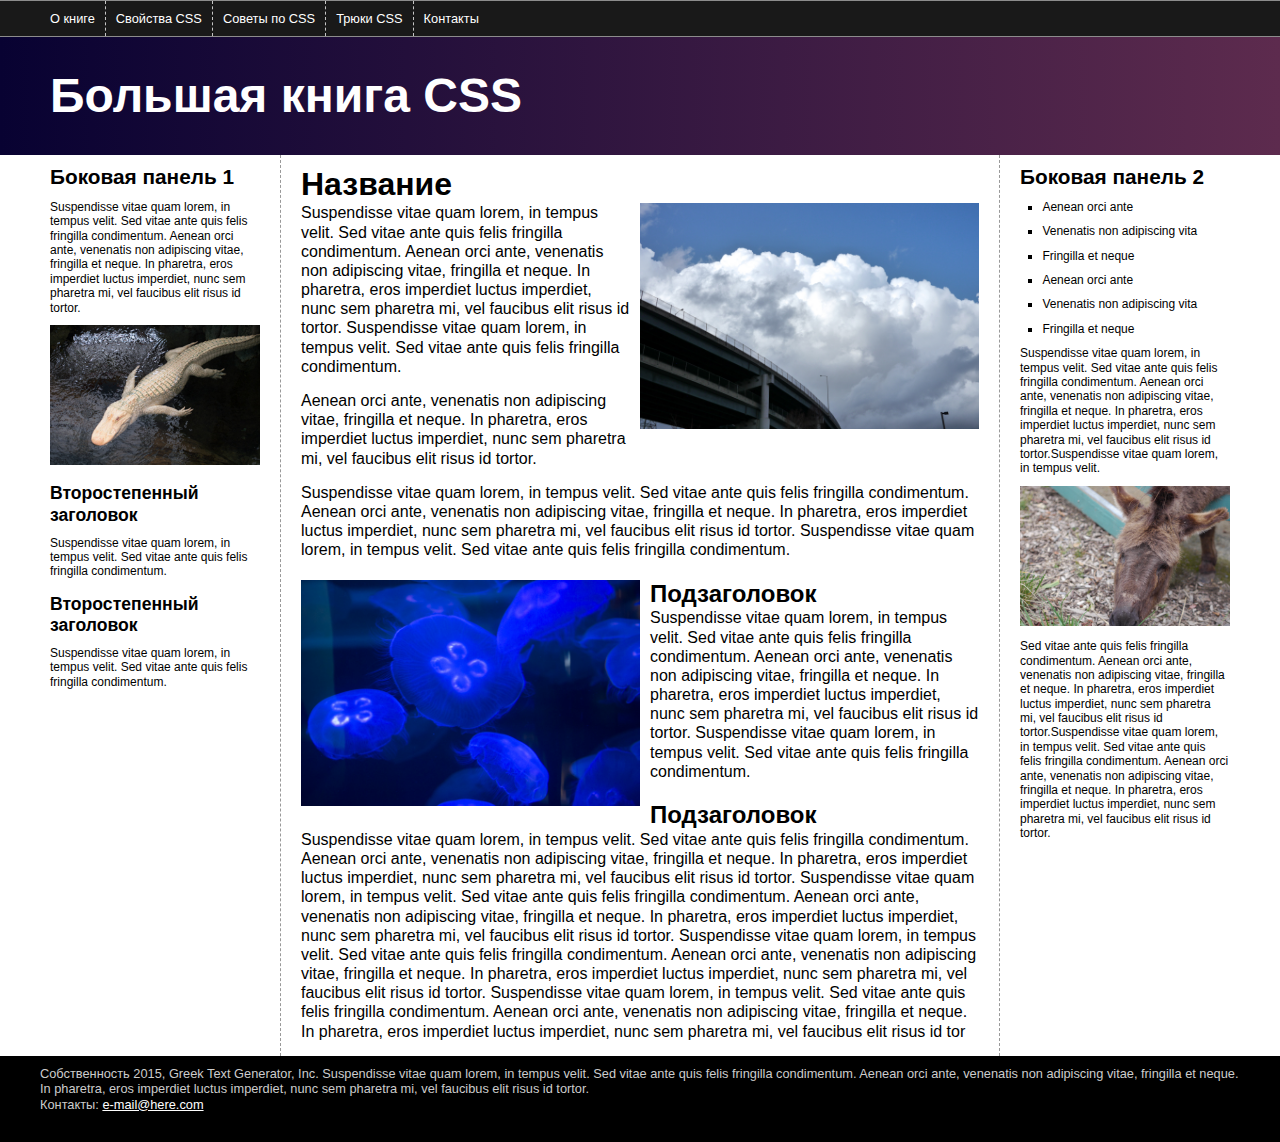
<file: 15_finished/index.html>
<!doctype html>
<html>
<head>
<meta charset="UTF-8">
<meta name="viewport" content="width=device-width">
<title>Большая книга CSS</title>
<link href="styles.css" rel="stylesheet">
</head>

<body>
<div class="pageWrapper">
<header>
<nav class="clear">
<ul>
<li><a href="#">О книге</a></li>
<li><a href="#">Свойства CSS</a></li>
<li><a href="#">Советы по CSS</a></li>
<li><a href="#">Трюки CSS</a></li>
<li><a href="#">Контакты</a></li>
</ul>
</nav>
<h1>Большая книга CSS</h1>
</header>
<div class="contentWrapper">
<div class="columnWrapper">
<!-- основной контент -->
<article class="main">
  <h2>Название</h2>
  <p><img src="imgs/clouds.jpg" alt="Облака" class="half right">Suspendisse vitae quam lorem, in tempus velit. Sed vitae ante quis felis fringilla condimentum. Aenean orci ante, venenatis non adipiscing vitae, fringilla et neque. In pharetra, eros imperdiet luctus imperdiet, nunc sem pharetra mi, vel faucibus elit risus id tortor. Suspendisse vitae quam lorem, in tempus velit. Sed vitae ante quis felis fringilla condimentum.</p>
  <p>Aenean orci ante, venenatis non adipiscing vitae, fringilla et neque. In pharetra, eros imperdiet luctus imperdiet, nunc sem pharetra mi, vel faucibus elit risus id tortor. </p>
  <p>Suspendisse vitae quam lorem, in tempus velit. Sed vitae ante quis felis fringilla condimentum. Aenean orci ante, venenatis non adipiscing vitae, fringilla et neque. In pharetra, eros imperdiet luctus imperdiet, nunc sem pharetra mi, vel faucibus elit risus id tortor. Suspendisse vitae quam lorem, in tempus velit. Sed vitae ante quis felis fringilla condimentum. </p>
  <h3><img src="imgs/jellyfish.jpg" alt="Медуза" class="half left">Подзаголовок</h3>
  <p>Suspendisse vitae quam lorem, in tempus velit. Sed vitae ante quis felis fringilla condimentum. Aenean orci ante, venenatis non adipiscing vitae, fringilla et neque. In pharetra, eros imperdiet luctus imperdiet, nunc sem pharetra mi, vel faucibus elit risus id tortor. Suspendisse vitae quam lorem, in tempus velit. Sed vitae ante quis felis fringilla condimentum. </p>
  <h3>Подзаголовок</h3>
  <p>Suspendisse vitae quam lorem, in tempus velit. Sed vitae ante quis felis fringilla condimentum. Aenean orci ante, venenatis non adipiscing vitae, fringilla et neque. In pharetra, eros imperdiet luctus imperdiet, nunc sem pharetra mi, vel faucibus elit risus id tortor. Suspendisse vitae quam lorem, in tempus velit. Sed vitae ante quis felis fringilla condimentum. Aenean orci ante, venenatis non adipiscing vitae, fringilla et neque. In pharetra, eros imperdiet luctus imperdiet, nunc sem pharetra mi, vel faucibus elit risus id tortor. Suspendisse vitae quam lorem, in tempus velit. Sed vitae ante quis felis fringilla condimentum. Aenean orci ante, venenatis non adipiscing vitae, fringilla et neque. In pharetra, eros imperdiet luctus imperdiet, nunc sem pharetra mi, vel faucibus elit risus id tortor. Suspendisse vitae quam lorem, in tempus velit. Sed vitae ante quis felis fringilla condimentum. Aenean orci ante, venenatis non adipiscing vitae, fringilla et neque. In pharetra, eros imperdiet luctus imperdiet, nunc sem pharetra mi, vel faucibus elit risus id tor</p>
</article>
<!-- первая боковая панель -->
<aside class="sidebar1">
  <h2>Боковая панель 1</h2>
  <p>Suspendisse vitae quam lorem, in tempus velit. Sed vitae ante quis felis fringilla condimentum. Aenean orci ante, venenatis non adipiscing vitae, fringilla et neque. In pharetra, eros imperdiet luctus imperdiet, nunc sem pharetra mi, vel faucibus elit risus id tortor.  </p>
  <p><img src="imgs/gator.jpg" alt="Аллигатор"></p>
  <h3>Второстепенный заголовок</h3>
  <p>Suspendisse vitae quam lorem, in tempus velit. Sed vitae ante quis felis fringilla condimentum.  </p>
  <h3>Второстепенный заголовок</h3>
  <p>Suspendisse vitae quam lorem, in tempus velit. Sed vitae ante quis felis fringilla condimentum. </p>
</aside>
</div>
<!-- вторая боковая панель -->
<aside class="sidebar2">
<h2>Боковая панель 2 </h2>
  <ul>
    <li>Aenean orci ante</li>
    <li>Venenatis non adipiscing vita</li>
    <li> Fringilla et neque</li>
    <li>Aenean orci ante</li>
    <li>Venenatis non adipiscing vita</li>
    <li> Fringilla et neque</li>
  </ul>
  <p>Suspendisse vitae quam lorem, in tempus velit. Sed vitae ante quis felis fringilla condimentum. Aenean orci ante, venenatis non adipiscing vitae, fringilla et neque. In pharetra, eros imperdiet luctus imperdiet, nunc sem pharetra mi, vel faucibus elit risus id tortor.Suspendisse vitae quam lorem, in tempus velit. </p>
  <p><img src="imgs/mule.jpg" alt="Ослик"></p>
  <p>Sed vitae ante quis felis fringilla condimentum. Aenean orci ante, venenatis non adipiscing vitae, fringilla et neque. In pharetra, eros imperdiet luctus imperdiet, nunc sem pharetra mi, vel faucibus elit risus id tortor.Suspendisse vitae quam lorem, in tempus velit. Sed vitae ante quis felis fringilla condimentum. Aenean orci ante, venenatis non adipiscing vitae, fringilla et neque. In pharetra, eros imperdiet luctus imperdiet, nunc sem pharetra mi, vel faucibus elit risus id tortor.</p>
</aside>
</div>
<footer>
<p>Собственность 2015, Greek Text Generator, Inc.
Suspendisse vitae quam lorem, in tempus velit. Sed vitae ante quis felis fringilla condimentum. Aenean orci ante, venenatis non adipiscing vitae, fringilla et neque. In pharetra, eros imperdiet luctus imperdiet, nunc sem pharetra mi, vel faucibus elit risus id tortor.</p>
<p>Контакты: <a href="mailto:nobody@nowhere.com">e-mail@here.com</a></p>
</footer>
</div>
</body>
</html>
</file>
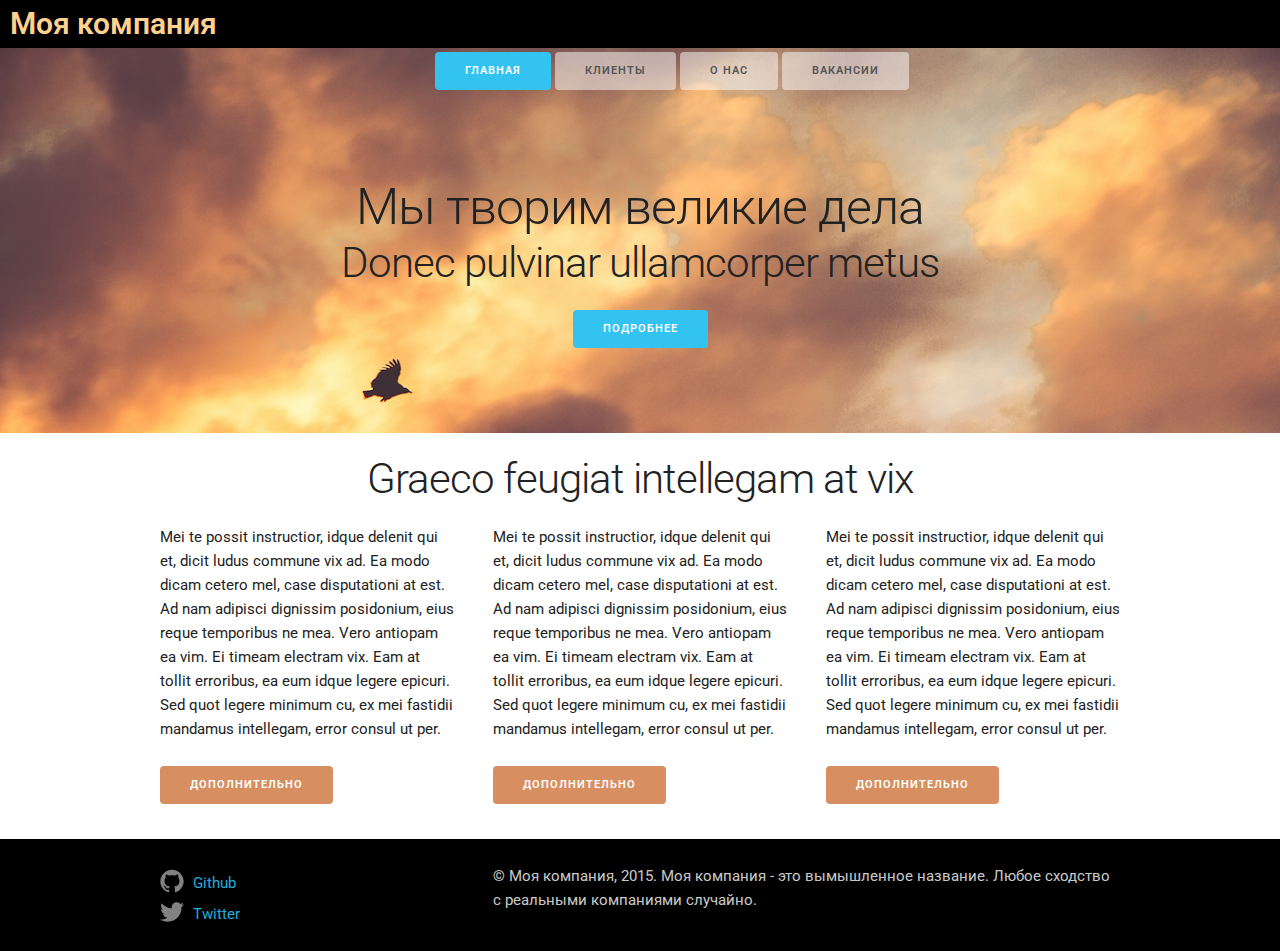
<file: 16_fancier_design/index.html>
<!DOCTYPE html>
<html lang="en">
<head>
  <meta charset="utf-8">
  <title>Большая книга CSS</title>
  <meta name="viewport" content="width=device-width, initial-scale=1">
  <link href="https://fonts.googleapis.com/css?family=Roboto:400,300,700&subset=latin,Cyrillic" rel="stylesheet" type="text/css">
  <link rel="stylesheet" href="css/normalize.css">
  <link rel="stylesheet" href="css/skeleton.css">
  <link rel="stylesheet" href="css/custom.css">
</head>
<body>
<!-- основной раздел -->
<div class="section header">
  <div class="container">
  <div class="row">
    <div class="three columns">
      <p class="logo">Моя компания</p>
    </div>
    <div class="nav nine columns">
      <a class="button button-primary" href="#">Главная</a>
      <a class="button" href="#">Клиенты</a>
      <a class="button" href="#">О нас</a>
      <a class="button" href="#">Вакансии</a>
    </div>
  </div>
  <div class="row action">
    <h1>Мы творим великие дела</h1>
    <h2>Donec pulvinar ullamcorper metus</h2>
    <a href="#" class="button button-primary">Подробнее</a>
  </div>
</div>
</div>

<!-- раздел контента -->
<div class="section info">
  <div class="container">
    <div class="row">
      <h2>Graeco feugiat intellegam at vix</h2>
    </div>
    <div class="row">
      <div class="four columns">
        <p>Mei te possit instructior, idque delenit qui et, dicit ludus commune vix ad. Ea modo dicam cetero mel, case disputationi at est. Ad nam adipisci dignissim posidonium, eius reque temporibus ne mea. Vero antiopam ea vim. Ei timeam electram vix. Eam at tollit erroribus, ea eum idque legere epicuri. Sed quot legere minimum cu, ex mei fastidii mandamus intellegam, error consul ut per.</p>
        <p><a href="#" class="button">Дополнительно</a></p>
      </div>
      <div class="four columns">
        <p>Mei te possit instructior, idque delenit qui et, dicit ludus commune vix ad. Ea modo dicam cetero mel, case disputationi at est. Ad nam adipisci dignissim posidonium, eius reque temporibus ne mea. Vero antiopam ea vim. Ei timeam electram vix. Eam at tollit erroribus, ea eum idque legere epicuri. Sed quot legere minimum cu, ex mei fastidii mandamus intellegam, error consul ut per.</p>
        <p><a href="#" class="button">Дополнительно</a></p>
      </div>
      <div class="four columns">
        <p>Mei te possit instructior, idque delenit qui et, dicit ludus commune vix ad. Ea modo dicam cetero mel, case disputationi at est. Ad nam adipisci dignissim posidonium, eius reque temporibus ne mea. Vero antiopam ea vim. Ei timeam electram vix. Eam at tollit erroribus, ea eum idque legere epicuri. Sed quot legere minimum cu, ex mei fastidii mandamus intellegam, error consul ut per.</p>
        <p><a href="#" class="button">Дополнительно</a></p>
      </div>
    </div>
  </div>
</div>
<!-- колонтитул -->
<div class="section footer">
  <div class="container">
    <div class="row">
      <div class="four columns">
        <ul class="social-media-list">
          <li>
            <a href="https://github.com/#">
              <span class="icon">
                <svg viewBox="0 0 16 16">
                  <path fill="#828282" d="M7.999,0.431c-4.285,0-7.76,3.474-7.76,7.761 c0,3.428,2.223,6.337,5.307,7.363c0.388,0.071,0.53-0.168,0.53-0.374c0-0.184-0.007-0.672-0.01-1.32 c-2.159,0.469-2.614-1.04-2.614-1.04c-0.353-0.896-0.862-1.135-0.862-1.135c-0.705-0.481,0.053-0.472,0.053-0.472 c0.779,0.055,1.189,0.8,1.189,0.8c0.692,1.186,1.816,0.843,2.258,0.645c0.071-0.502,0.271-0.843,0.493-1.037 C4.86,11.425,3.049,10.76,3.049,7.786c0-0.847,0.302-1.54,0.799-2.082C3.768,5.507,3.501,4.718,3.924,3.65 c0,0,0.652-0.209,2.134,0.796C6.677,4.273,7.34,4.187,8,4.184c0.659,0.003,1.323,0.089,1.943,0.261 c1.482-1.004,2.132-0.796,2.132-0.796c0.423,1.068,0.157,1.857,0.077,2.054c0.497,0.542,0.798,1.235,0.798,2.082 c0,2.981-1.814,3.637-3.543,3.829c0.279,0.24,0.527,0.713,0.527,1.437c0,1.037-0.01,1.874-0.01,2.129 c0,0.208,0.14,0.449,0.534,0.373c3.081-1.028,5.302-3.935,5.302-7.362C15.76,3.906,12.285,0.431,7.999,0.431z"></path>
                </svg>
              </span>
              <span class="username">Github</span>
            </a>
            </li>
            <li>
            <a href="https://twitter.com/#">
              <span class="icon">
                <svg viewBox="0 0 16 16">
                  <path fill="#828282" d="M15.969,3.058c-0.586,0.26-1.217,0.436-1.878,0.515c0.675-0.405,1.194-1.045,1.438-1.809
                  c-0.632,0.375-1.332,0.647-2.076,0.793c-0.596-0.636-1.446-1.033-2.387-1.033c-1.806,0-3.27,1.464-3.27,3.27 c0,0.256,0.029,0.506,0.085,0.745C5.163,5.404,2.753,4.102,1.14,2.124C0.859,2.607,0.698,3.168,0.698,3.767 c0,1.134,0.577,2.135,1.455,2.722C1.616,6.472,1.112,6.325,0.671,6.08c0,0.014,0,0.027,0,0.041c0,1.584,1.127,2.906,2.623,3.206 C3.02,9.402,2.731,9.442,2.433,9.442c-0.211,0-0.416-0.021-0.615-0.059c0.416,1.299,1.624,2.245,3.055,2.271 c-1.119,0.877-2.529,1.4-4.061,1.4c-0.264,0-0.524-0.015-0.78-0.046c1.447,0.928,3.166,1.469,5.013,1.469 c6.015,0,9.304-4.983,9.304-9.304c0-0.142-0.003-0.283-0.009-0.423C14.976,4.29,15.531,3.714,15.969,3.058z"></path>
                </svg>
              </span>
              <span class="username">Twitter</span>
            </a>
            </li>
      </div>
      <div class="eight columns">
        <p>© Моя компания, 2015. Моя компания - это вымышленное название. Любое сходство с реальными компаниями случайно.</p>
      </div>
    </div>
  </div>
</div>
</body>
</html>
</file>
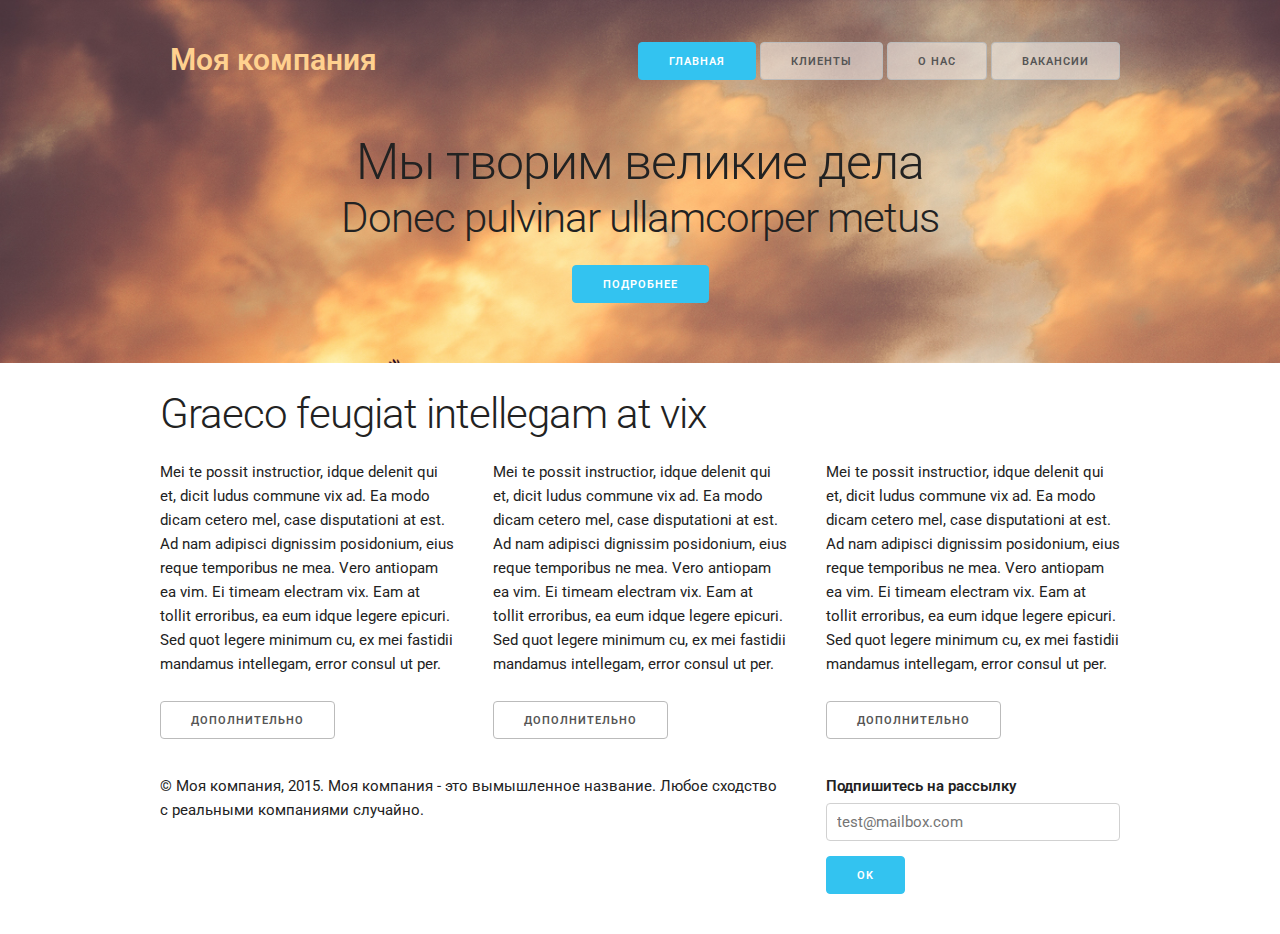
<file: 16_finished/index.html>
<!DOCTYPE html>
<html lang="en">
<head>
  <meta charset="utf-8">
  <title>Большая книга CSS</title>
  <meta name="viewport" content="width=device-width, initial-scale=1">
  <link href="https://fonts.googleapis.com/css?family=Roboto:400,300,700&subset=latin,Cyrillic" rel="stylesheet" type="text/css">
  <link rel="stylesheet" href="css/normalize.css">
  <link rel="stylesheet" href="css/skeleton.css">
  <link rel="stylesheet" href="css/custom.css">
</head>
<body>
<!-- основной раздел -->
<div class="section header">
  <div class="container">
    <div class="row">
      <div class="four columns">
        <p class="logo">Моя компания</p>
      </div>
      <div class="eight columns nav">
        <a class="button button-primary" href="#">Главная</a>
        <a class="button" href="#">Клиенты</a>
        <a class="button" href="#">О нас</a>
        <a class="button" href="#">Вакансии</a>
      </div>
    </div>
    <div class="row action">
      <h1>Мы творим великие дела</h1>
      <h2>Donec pulvinar ullamcorper metus</h2>
      <a href="#" class="button button-primary">Подробнее</a>
    </div>
  </div>
</div>
<!-- раздел контента -->
<div class="container">
  <div class="row">
    <h2>Graeco feugiat intellegam at vix</h2>
  </div>
  <div class="row">
    <div class="four columns">
      <p>Mei te possit instructior, idque delenit qui et, dicit ludus commune vix ad. Ea modo dicam cetero mel, case disputationi at est. Ad nam adipisci dignissim posidonium, eius reque temporibus ne mea. Vero antiopam ea vim. Ei timeam electram vix. Eam at tollit erroribus, ea eum idque legere epicuri. Sed quot legere minimum cu, ex mei fastidii mandamus intellegam, error consul ut per.</p>
      <p><a href="#" class="button">Дополнительно</a></p>
    </div>
    <div class="four columns">
      <p>Mei te possit instructior, idque delenit qui et, dicit ludus commune vix ad. Ea modo dicam cetero mel, case disputationi at est. Ad nam adipisci dignissim posidonium, eius reque temporibus ne mea. Vero antiopam ea vim. Ei timeam electram vix. Eam at tollit erroribus, ea eum idque legere epicuri. Sed quot legere minimum cu, ex mei fastidii mandamus intellegam, error consul ut per.</p>
      <p><a href="#" class="button">Дополнительно</a></p>
    </div>
    <div class="four columns">
      <p>Mei te possit instructior, idque delenit qui et, dicit ludus commune vix ad. Ea modo dicam cetero mel, case disputationi at est. Ad nam adipisci dignissim posidonium, eius reque temporibus ne mea. Vero antiopam ea vim. Ei timeam electram vix. Eam at tollit erroribus, ea eum idque legere epicuri. Sed quot legere minimum cu, ex mei fastidii mandamus intellegam, error consul ut per.</p>
      <p><a href="#" class="button">Дополнительно</a></p>
    </div>
  </div>
</div>
<!-- колонтитул -->
<div class="container">
  <div class="row">
    <div class="eight columns">
      <p>© Моя компания, 2015. Моя компания - это вымышленное название. Любое сходство с реальными компаниями случайно.</p>
    </div>
    <div class="four columns">
      <form>
        <label for="exampleEmailInput">Подпишитесь на рассылку</label>
        <input class="u-full-width" type="email" placeholder="test@mailbox.com" id="exampleEmailInput">
        <input class="button-primary" type="submit" value="OK">
      </form>
    </div>
  </div>
</div>
</body>
</html>
</file>
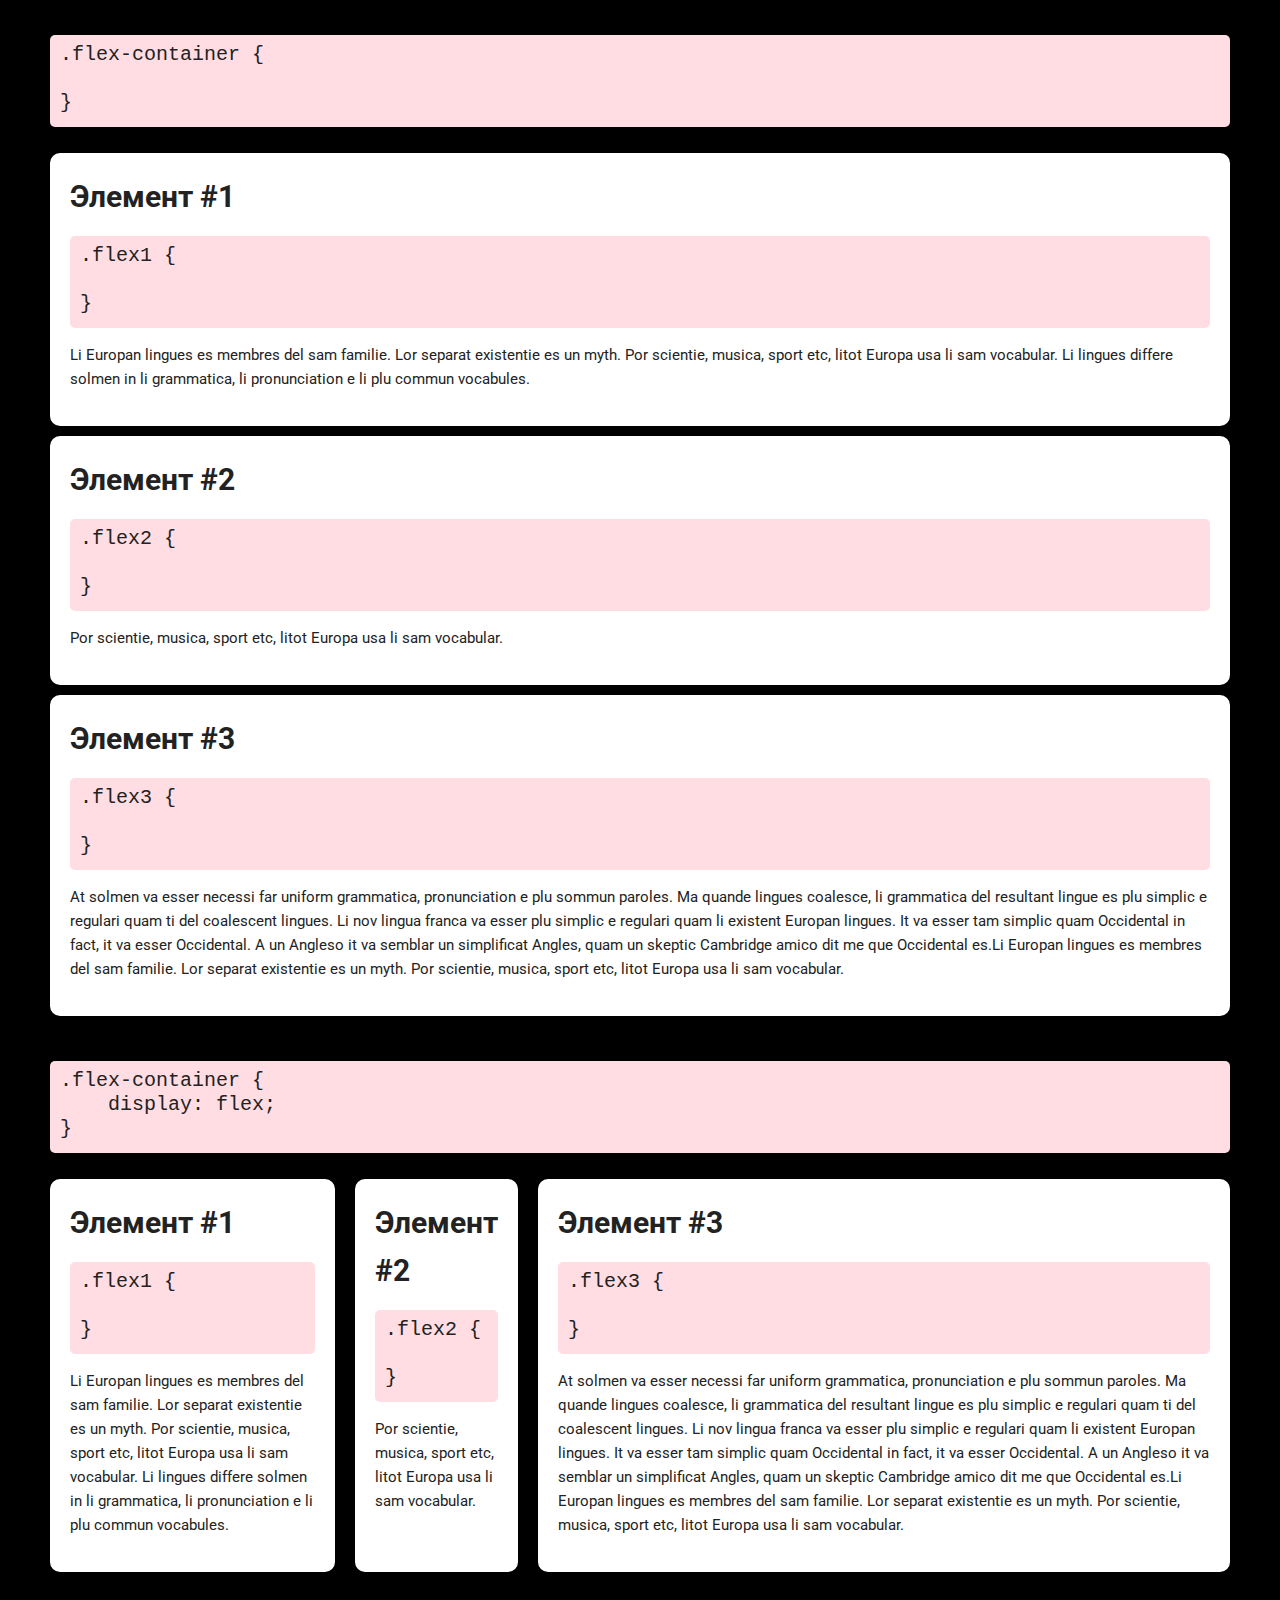
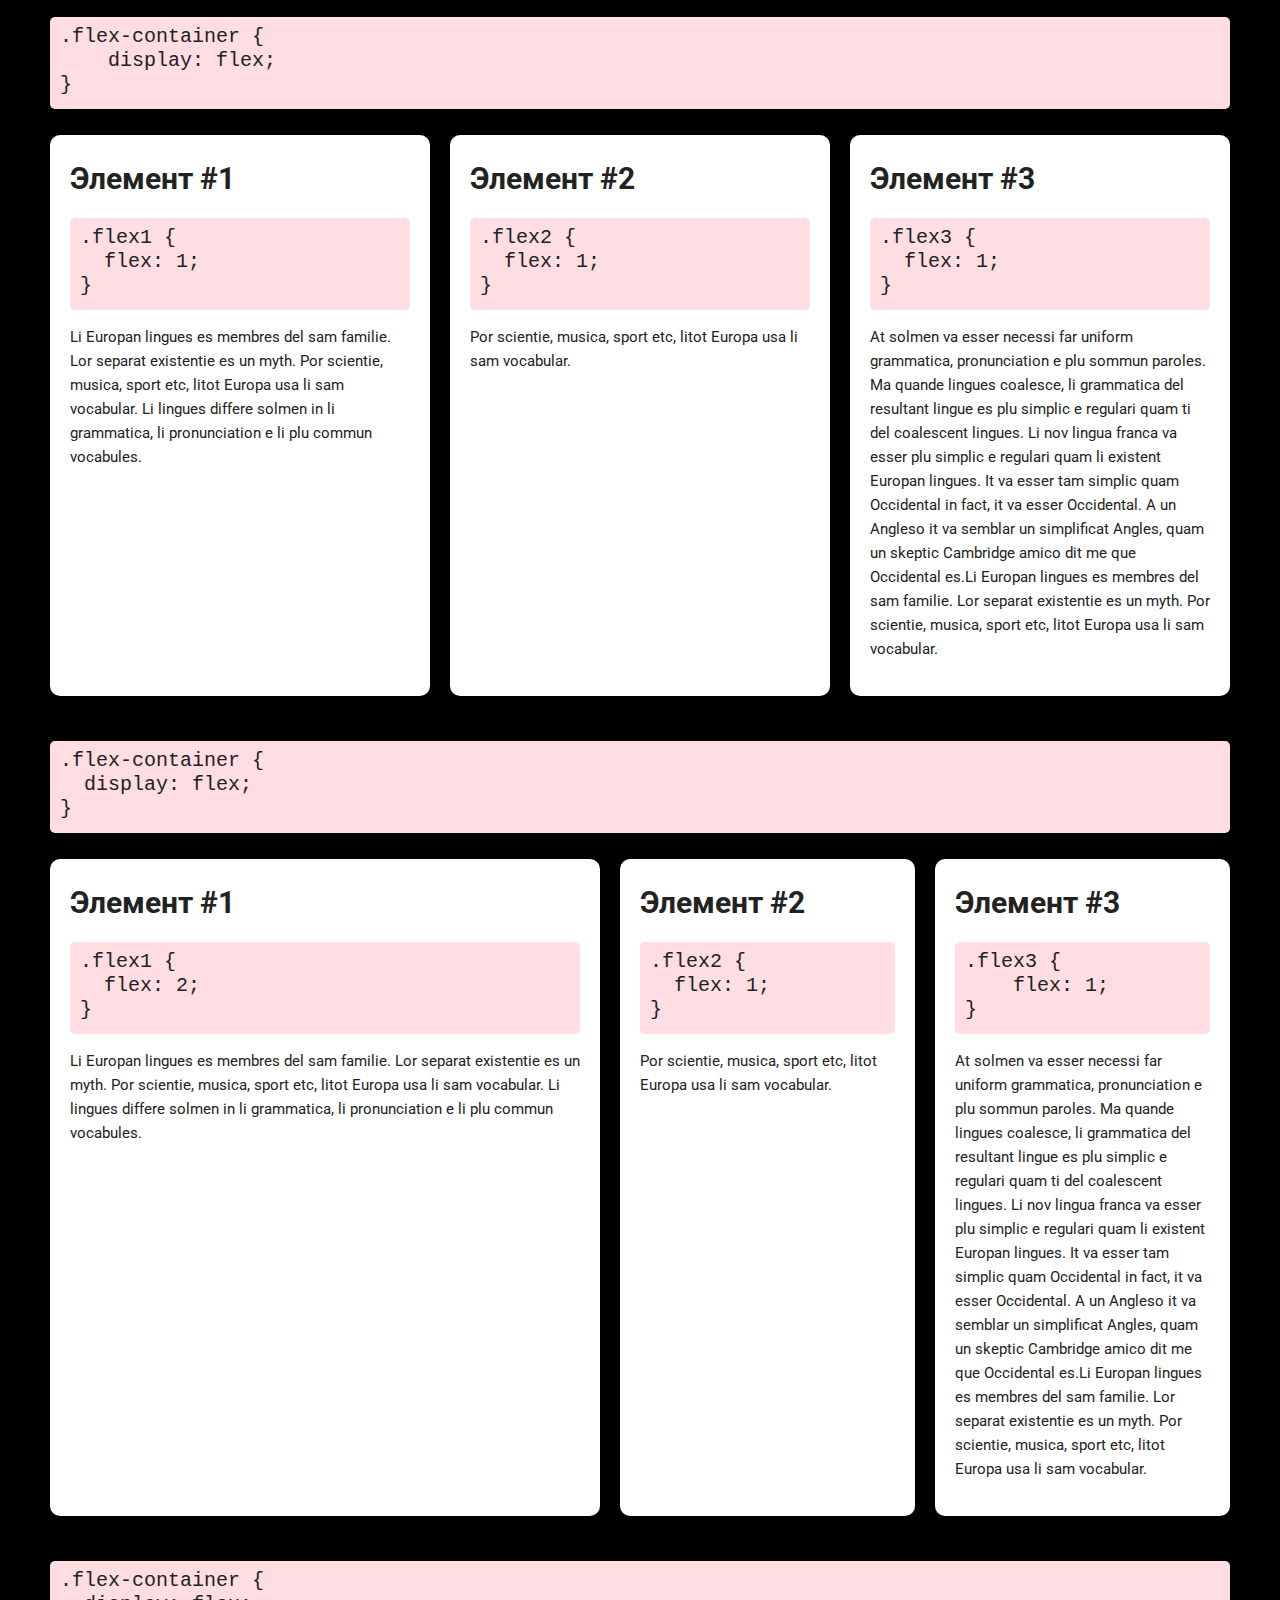
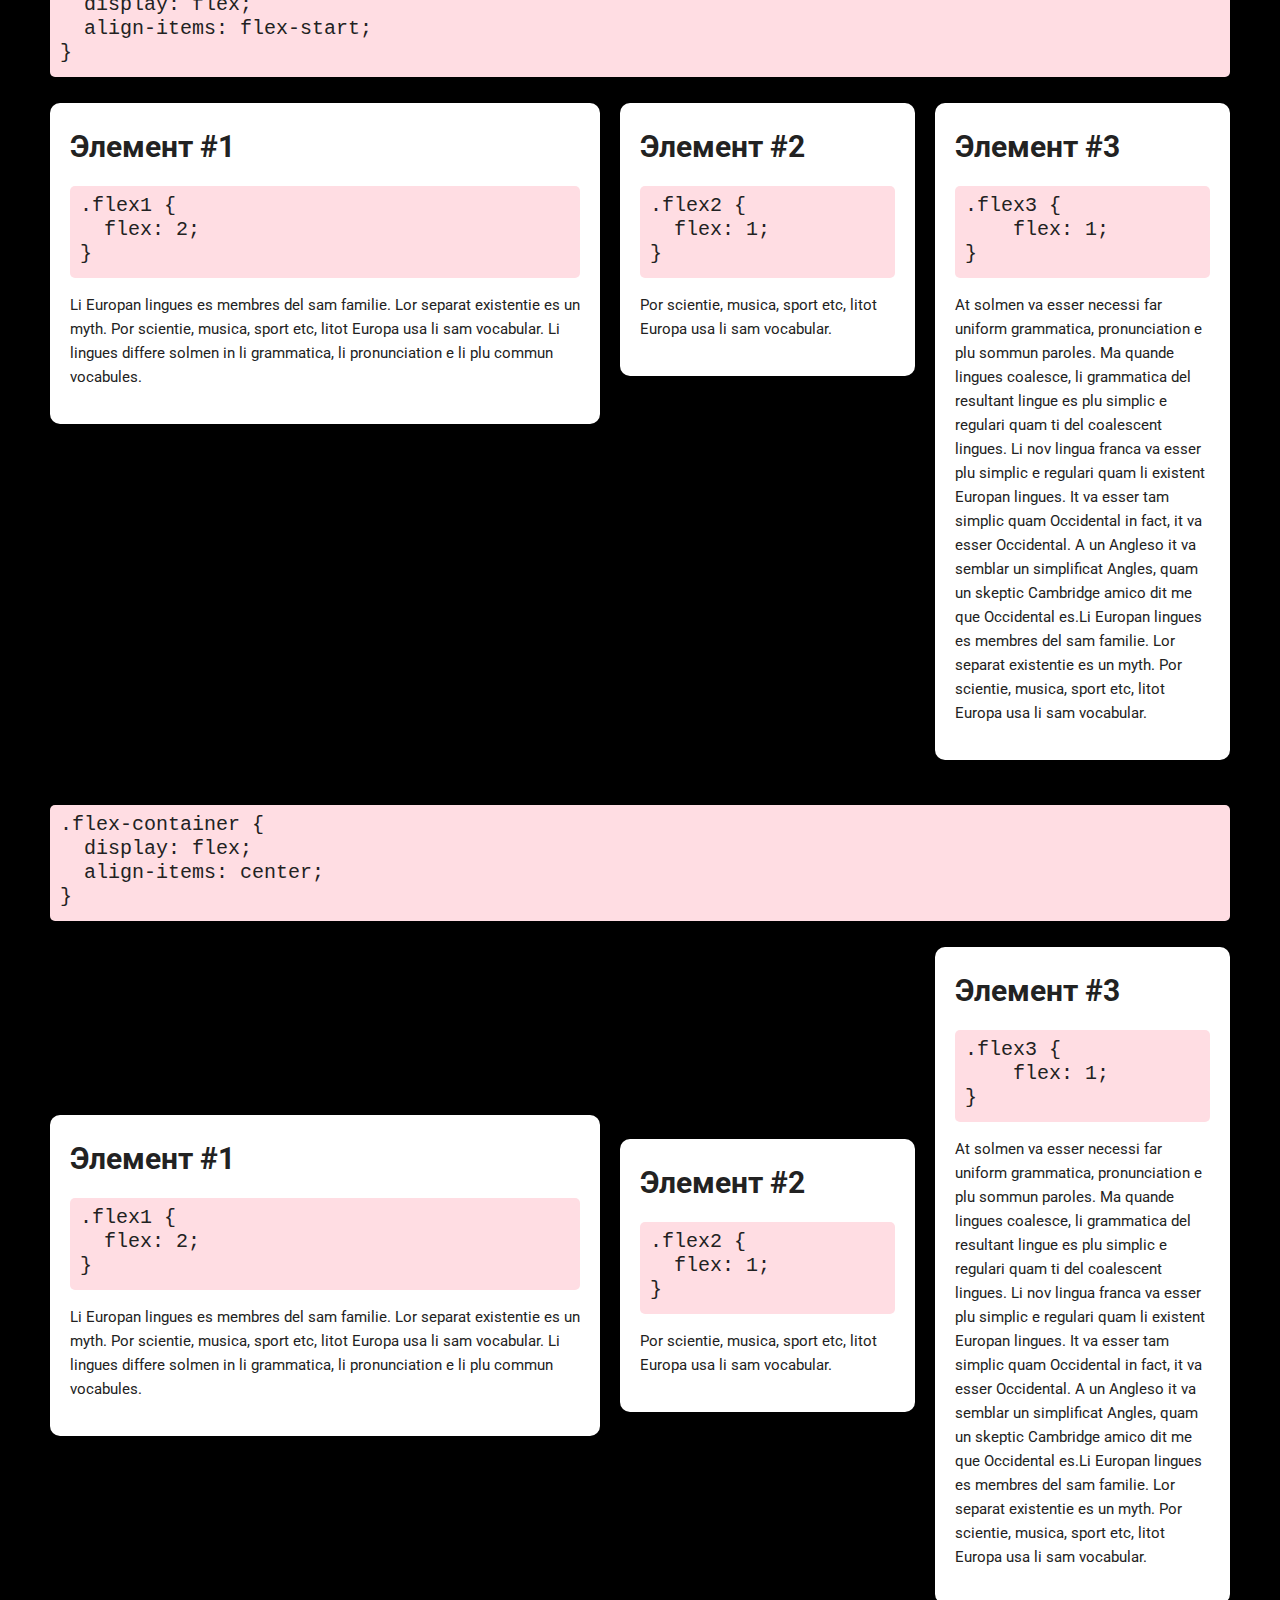
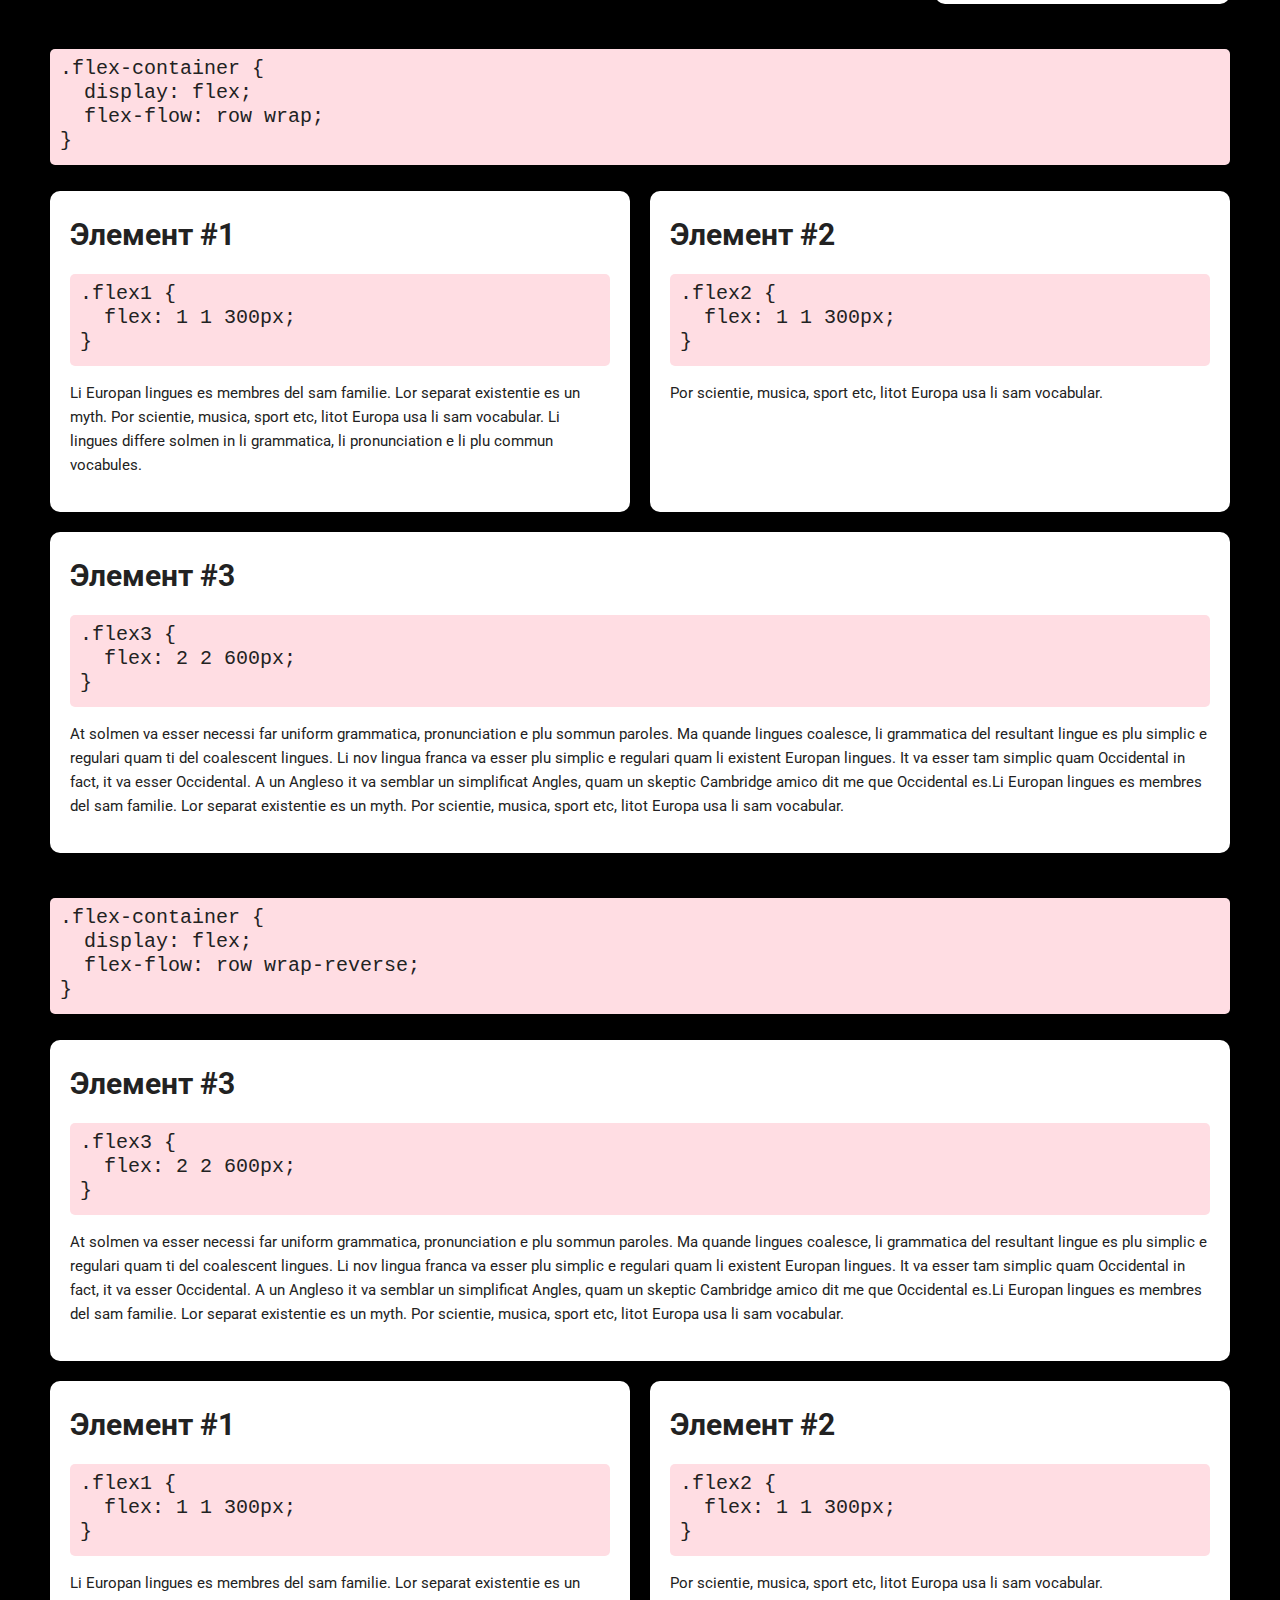
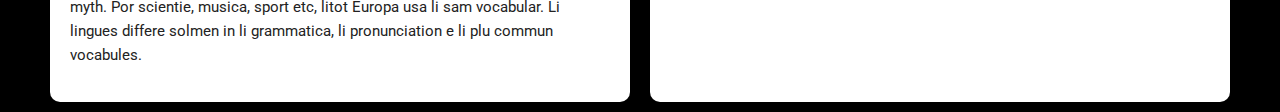
<file: 17_finished/demo/index.html>
<!doctype html>
<html lang="en">
<head>
  <meta charset="utf-8">
  <meta name="viewport" content="width=device-width, initial-scale=1">
  <title>Flexbox</title>
  <link href="https://fonts.googleapis.com/css?family=Roboto:400,300,700&subset=latin,Cyrillic" rel="stylesheet" type="text/css">
  <link rel="stylesheet" href="css/normalize.css">
  <link rel="stylesheet" href="css/styles.css">
<script>

</script>
</head>
<body>
<div class="example start">
  <div class="container-code">
  <pre><code>.flex-container {
    
}</code></pre>
  </div>
  <div class="flex-container">
    <div class="flex-item">
      <h2>Элемент #1</h2>
      <pre><code>.flex1 {
  
}</code></pre>
      <p>Li Europan lingues es membres del sam familie. Lor separat existentie es un myth. Por scientie, musica, sport etc, litot Europa usa li sam vocabular. Li lingues differe solmen in li grammatica, li pronunciation e li plu commun vocabules.</p>
    </div>
    <div class="flex-item">
      <h2>Элемент #2</h2>
      <pre><code>.flex2 {
  
}</code></pre>
      <p>Por scientie, musica, sport etc, litot Europa usa li sam vocabular.</p>
    </div>
    <div class="flex-item">
      <h2>Элемент #3</h2>
      <pre><code>.flex3 {
  
}</code></pre>
      <p>At solmen va esser necessi far uniform grammatica, pronunciation e plu sommun paroles. Ma quande lingues coalesce, li grammatica del resultant lingue es plu simplic e regulari quam ti del coalescent lingues. Li nov lingua franca va esser plu simplic e regulari quam li existent Europan lingues. It va esser tam simplic quam Occidental in fact, it va esser Occidental. A un Angleso it va semblar un simplificat Angles, quam un skeptic Cambridge amico dit me que Occidental es.Li Europan lingues es membres del sam familie. Lor separat existentie es un myth. Por scientie, musica, sport etc, litot Europa usa li sam vocabular.</p>
    </div>
  </div>
</div>
<div class="example example0">
  <div class="container-code">
  <pre><code>.flex-container {
    display: flex;
}</code></pre>
  </div>
  <div class="flex-container">
    <div class="flex-item flex1">
      <h2>Элемент #1</h2>
      <pre><code>.flex1 {
  
}</code></pre>
      <p>Li Europan lingues es membres del sam familie. Lor separat existentie es un myth. Por scientie, musica, sport etc, litot Europa usa li sam vocabular. Li lingues differe solmen in li grammatica, li pronunciation e li plu commun vocabules.</p>
    </div>
    <div class="flex-item flex2">
      <h2>Элемент #2</h2>
      <pre><code>.flex2 {
  
}</code></pre>
      <p>Por scientie, musica, sport etc, litot Europa usa li sam vocabular.</p>
    </div>
    <div class="flex-item flex3">
      <h2>Элемент #3</h2>
      <pre><code>.flex3 {
  
}</code></pre>
      <p>At solmen va esser necessi far uniform grammatica, pronunciation e plu sommun paroles. Ma quande lingues coalesce, li grammatica del resultant lingue es plu simplic e regulari quam ti del coalescent lingues. Li nov lingua franca va esser plu simplic e regulari quam li existent Europan lingues. It va esser tam simplic quam Occidental in fact, it va esser Occidental. A un Angleso it va semblar un simplificat Angles, quam un skeptic Cambridge amico dit me que Occidental es.Li Europan lingues es membres del sam familie. Lor separat existentie es un myth. Por scientie, musica, sport etc, litot Europa usa li sam vocabular.</p>
    </div>
  </div>
</div>
<div class="example example1">
  <div class="container-code">
  <pre><code>.flex-container {
    display: flex;
}</code></pre>
  </div>
  <div class="flex-container container1">
    <div class="flex-item flex1">
      <h2>Элемент #1</h2>
      <pre><code>.flex1 {
  flex: 1;
}</code></pre>
      <p>Li Europan lingues es membres del sam familie. Lor separat existentie es un myth. Por scientie, musica, sport etc, litot Europa usa li sam vocabular. Li lingues differe solmen in li grammatica, li pronunciation e li plu commun vocabules.</p>
    </div>
    <div class="flex-item flex2">
      <h2>Элемент #2</h2>
      <pre><code>.flex2 {
  flex: 1;
}</code></pre>
      <p>Por scientie, musica, sport etc, litot Europa usa li sam vocabular.</p>
    </div>
    <div class="flex-item flex3">
      <h2>Элемент #3</h2>
      <pre><code>.flex3 {
  flex: 1;
}</code></pre>
      <p>At solmen va esser necessi far uniform grammatica, pronunciation e plu sommun paroles. Ma quande lingues coalesce, li grammatica del resultant lingue es plu simplic e regulari quam ti del coalescent lingues. Li nov lingua franca va esser plu simplic e regulari quam li existent Europan lingues. It va esser tam simplic quam Occidental in fact, it va esser Occidental. A un Angleso it va semblar un simplificat Angles, quam un skeptic Cambridge amico dit me que Occidental es.Li Europan lingues es membres del sam familie. Lor separat existentie es un myth. Por scientie, musica, sport etc, litot Europa usa li sam vocabular.</p>
    </div>
  </div>
</div>
<div class="example example2">
  <div class="container-code">
  <pre><code>.flex-container {
  display: flex;
}</code></pre>
  </div>
  <div class="flex-container container1">
    <div class="flex-item flex1">
      <h2>Элемент #1</h2>
      <pre><code>.flex1 {
  flex: 2;
}</code></pre>
      <p>Li Europan lingues es membres del sam familie. Lor separat existentie es un myth. Por scientie, musica, sport etc, litot Europa usa li sam vocabular. Li lingues differe solmen in li grammatica, li pronunciation e li plu commun vocabules.</p>
    </div>
    <div class="flex-item flex2">
      <h2>Элемент #2</h2>
      <pre><code>.flex2 {
  flex: 1;
}</code></pre>
      <p>Por scientie, musica, sport etc, litot Europa usa li sam vocabular.</p>
    </div>
    <div class="flex-item flex3">
      <h2>Элемент #3</h2>
      <pre><code>.flex3 {
    flex: 1;
}</code></pre>
      <p>At solmen va esser necessi far uniform grammatica, pronunciation e plu sommun paroles. Ma quande lingues coalesce, li grammatica del resultant lingue es plu simplic e regulari quam ti del coalescent lingues. Li nov lingua franca va esser plu simplic e regulari quam li existent Europan lingues. It va esser tam simplic quam Occidental in fact, it va esser Occidental. A un Angleso it va semblar un simplificat Angles, quam un skeptic Cambridge amico dit me que Occidental es.Li Europan lingues es membres del sam familie. Lor separat existentie es un myth. Por scientie, musica, sport etc, litot Europa usa li sam vocabular.</p>
    </div>
  </div>
</div>
<div class="example example3">
  <div class="container-code">
  <pre><code>.flex-container {
  display: flex;
  align-items: flex-start;
}</code></pre>
  </div>
  <div class="flex-container container1">
    <div class="flex-item flex1">
      <h2>Элемент #1</h2>
      <pre><code>.flex1 {
  flex: 2;
}</code></pre>
      <p>Li Europan lingues es membres del sam familie. Lor separat existentie es un myth. Por scientie, musica, sport etc, litot Europa usa li sam vocabular. Li lingues differe solmen in li grammatica, li pronunciation e li plu commun vocabules.</p>
    </div>
    <div class="flex-item flex2">
      <h2>Элемент #2</h2>
      <pre><code>.flex2 {
  flex: 1;
}</code></pre>
      <p>Por scientie, musica, sport etc, litot Europa usa li sam vocabular.</p>
    </div>
    <div class="flex-item flex3">
      <h2>Элемент #3</h2>
      <pre><code>.flex3 {
    flex: 1;
}</code></pre>
      <p>At solmen va esser necessi far uniform grammatica, pronunciation e plu sommun paroles. Ma quande lingues coalesce, li grammatica del resultant lingue es plu simplic e regulari quam ti del coalescent lingues. Li nov lingua franca va esser plu simplic e regulari quam li existent Europan lingues. It va esser tam simplic quam Occidental in fact, it va esser Occidental. A un Angleso it va semblar un simplificat Angles, quam un skeptic Cambridge amico dit me que Occidental es.Li Europan lingues es membres del sam familie. Lor separat existentie es un myth. Por scientie, musica, sport etc, litot Europa usa li sam vocabular.</p>
    </div>
  </div>
</div>
<div class="example example4">
  <div class="container-code">
  <pre><code>.flex-container {
  display: flex;
  align-items: center;
}</code></pre>
  </div>
  <div class="flex-container container1">
    <div class="flex-item flex1">
      <h2>Элемент #1</h2>
      <pre><code>.flex1 {
  flex: 2;
}</code></pre>
      <p>Li Europan lingues es membres del sam familie. Lor separat existentie es un myth. Por scientie, musica, sport etc, litot Europa usa li sam vocabular. Li lingues differe solmen in li grammatica, li pronunciation e li plu commun vocabules.</p>
    </div>
    <div class="flex-item flex2">
      <h2>Элемент #2</h2>
      <pre><code>.flex2 {
  flex: 1;
}</code></pre>
      <p>Por scientie, musica, sport etc, litot Europa usa li sam vocabular.</p>
    </div>
    <div class="flex-item flex3">
      <h2>Элемент #3</h2>
      <pre><code>.flex3 {
    flex: 1;
}</code></pre>
      <p>At solmen va esser necessi far uniform grammatica, pronunciation e plu sommun paroles. Ma quande lingues coalesce, li grammatica del resultant lingue es plu simplic e regulari quam ti del coalescent lingues. Li nov lingua franca va esser plu simplic e regulari quam li existent Europan lingues. It va esser tam simplic quam Occidental in fact, it va esser Occidental. A un Angleso it va semblar un simplificat Angles, quam un skeptic Cambridge amico dit me que Occidental es.Li Europan lingues es membres del sam familie. Lor separat existentie es un myth. Por scientie, musica, sport etc, litot Europa usa li sam vocabular.</p>
    </div>
  </div>
</div>
<div class="example example5">
  <div class="container-code">
  <pre><code>.flex-container {
  display: flex;
  flex-flow: row wrap;
}</code></pre>
  </div>
  <div class="flex-container container1">
    <div class="flex-item flex1">
      <h2>Элемент #1</h2>
      <pre><code>.flex1 {
  flex: 1 1 300px;  
}</code></pre>
      <p>Li Europan lingues es membres del sam familie. Lor separat existentie es un myth. Por scientie, musica, sport etc, litot Europa usa li sam vocabular. Li lingues differe solmen in li grammatica, li pronunciation e li plu commun vocabules.</p>
    </div>
    <div class="flex-item flex2">
      <h2>Элемент #2</h2>
      <pre><code>.flex2 {
  flex: 1 1 300px; 
}</code></pre>
      <p>Por scientie, musica, sport etc, litot Europa usa li sam vocabular.</p>
    </div>
    <div class="flex-item flex3">
      <h2>Элемент #3</h2>
      <pre><code>.flex3 {
  flex: 2 2 600px;   
}</code></pre>
      <p>At solmen va esser necessi far uniform grammatica, pronunciation e plu sommun paroles. Ma quande lingues coalesce, li grammatica del resultant lingue es plu simplic e regulari quam ti del coalescent lingues. Li nov lingua franca va esser plu simplic e regulari quam li existent Europan lingues. It va esser tam simplic quam Occidental in fact, it va esser Occidental. A un Angleso it va semblar un simplificat Angles, quam un skeptic Cambridge amico dit me que Occidental es.Li Europan lingues es membres del sam familie. Lor separat existentie es un myth. Por scientie, musica, sport etc, litot Europa usa li sam vocabular.</p>
    </div>
  </div>
</div>
<div class="example example6">
  <div class="container-code">
  <pre><code>.flex-container {
  display: flex;
  flex-flow: row wrap-reverse;
}</code></pre>
  </div>
  <div class="flex-container container1">
    <div class="flex-item flex1">
      <h2>Элемент #1</h2>
      <pre><code>.flex1 {
  flex: 1 1 300px;  
}</code></pre>
      <p>Li Europan lingues es membres del sam familie. Lor separat existentie es un myth. Por scientie, musica, sport etc, litot Europa usa li sam vocabular. Li lingues differe solmen in li grammatica, li pronunciation e li plu commun vocabules.</p>
    </div>
    <div class="flex-item flex2">
      <h2>Элемент #2</h2>
      <pre><code>.flex2 {
  flex: 1 1 300px; 
}</code></pre>
      <p>Por scientie, musica, sport etc, litot Europa usa li sam vocabular.</p>
    </div>
    <div class="flex-item flex3">
      <h2>Элемент #3</h2>
      <pre><code>.flex3 {
  flex: 2 2 600px;   
}</code></pre>
      <p>At solmen va esser necessi far uniform grammatica, pronunciation e plu sommun paroles. Ma quande lingues coalesce, li grammatica del resultant lingue es plu simplic e regulari quam ti del coalescent lingues. Li nov lingua franca va esser plu simplic e regulari quam li existent Europan lingues. It va esser tam simplic quam Occidental in fact, it va esser Occidental. A un Angleso it va semblar un simplificat Angles, quam un skeptic Cambridge amico dit me que Occidental es.Li Europan lingues es membres del sam familie. Lor separat existentie es un myth. Por scientie, musica, sport etc, litot Europa usa li sam vocabular.</p>
    </div>
  </div>
</div>
</body>
</html>
</file>
<file: 02/styles.css>
html {
        padding-top: 25px;
        background-image: url(images/bg_page.png);
    }
    
    body {
        width: 80%;
        padding: 20px;
        margin: 0 auto;
        border-radius: 10px;
        box-shadow: 10px 10px 10px rgba(0, 0, 0, .5);
        background-color: #e1edeb;
    }
    
    h1 {
        font-family: Kurale, 'Arial Black', serif;
        font-weight: normal;
        color: #6a94cc;
        font-size: 3em;
        margin: 0;
    }
    
    p {
        font-family: 'Palatino Linotype', Baskerville, serif;
        font-size: 1.25em;
        color: #616161;
        line-height: 150%;
        margin-top: 10px;
        margin-left: 60px;
    }
    
    h2 {
        color: #b1967c;
        font-family: Kurale, 'Arial Black', serif;
        font-weight: normal;
        font-size: 2.2em;
        border-bottom: 2px solid #fff;
        background: url(images/head-icon.png) no-repeat 10px 10px;
        padding: 0 0 2px 60px;
        margin: 0;
    }
    
    .intro {
        color: #666;
        font-family: Kurale, Helvetica, sans-serif;
        font-size: 1.2em;
        margin-left: 0;
        margin-bottom: 25px;
    }
</file>
<file: 02_finished/styles.css>
html {
  padding-top: 25px;
  background-image: url(images/bg_page.png);
}
body {
  width: 80%;
  padding: 20px;
  margin: 0 auto;
  border-radius: 10px;
  box-shadow: 10px 10px 10px rgba(0,0,0,.5);
  background-color: #E1EDEB;
}
h1 {
  font-family: 'Kurale', 'Arial Black', serif;
  font-weight: normal;
  color: #6A94CC;
  font-size: 3em;
  margin: 0;
}
p, address {
  font-family: "Palatino Linotype", Baskerville, serif;
  font-size: 1.25em;
  color: #616161;
  line-height: 150%;
  margin-top: 20px;
  margin-left: 60px;
}
h2 {
  color: #B1967C;
  font-family: 'Kurale', 'Arial Black', serif;
  font-weight: normal;
  font-size: 2.2em;
  border-bottom: 2px white solid;
  background: url(images/head-icon.png) no-repeat 10px 10px;
  padding: 0 0 2px 60px;
  margin: 0; 
}
.intro {
  color: #666666;
  font-family: 'Kurale', Helvetica, sans-serif;
  font-size: 1.2em;
  margin-left: 0;
  margin-bottom: 25px;
}
</file>
<file: 07/main.css>
/* сброс стилей браузера */
html, body, div, span, object, iframe, h1, h2, h3, h4, h5, h6, p, blockquote, pre, a, abbr, acronym, address, big, cite, code, del, dfn, em, img, ins, kbd, q, s, samp,small, strike, strong, sub, sup, tt, var, b, u, i, center, dl, dt, dd, ol, ul, li, fieldset, form, label, legend,
table, caption, tbody, tfoot, thead, tr, th, td, article, aside, canvas, details, embed, 
figure, figcaption, footer, header, hgroup, menu, nav, output, ruby, section, summary,
time, mark, audio, video {
  margin: 0;
  padding: 0;
  border: 0;
  font-size: 100%;
  vertical-align: baseline;
}
article, aside, details, figcaption, figure, footer, header, hgroup, menu, nav, section {
  display: block;
}
body {
  line-height: 1.2;
}
ol { 
  padding-left: 1.4em;
  list-style: decimal;
}
ul {
  padding-left: 1.4em;
  list-style: square;
}
table {
  border-collapse: collapse;
  border-spacing: 0;
} 
/* конец кода сброса стилей браузера */
</file>
<file: 07_finished/main.css>
/* сброс стилей браузера */
html, body, div, span, object, iframe, h1, h2, h3, h4, h5, h6, p, blockquote, pre, a, abbr, acronym, address, big, cite, code, del, dfn, em, img, ins, kbd, q, s, samp,small, strike, strong, sub, sup, tt, var, b, u, i, center, dl, dt, dd, ol, ul, li, fieldset, form, label, legend,
table, caption, tbody, tfoot, thead, tr, th, td, article, aside, canvas, details, embed, 
figure, figcaption, footer, header, hgroup, menu, nav, output, ruby, section, summary,
time, mark, audio, video {
  margin: 0;
  padding: 0;
  border: 0;
  font-size: 100%;
  vertical-align: baseline;
}
article, aside, details, figcaption, figure, footer, header, hgroup, menu, nav, section {
  display: block;
}
body {
  line-height: 1.2;
}
ol { 
  padding-left: 1.4em;
  list-style: decimal;
}
ul {
  padding-left: 1.4em;
  list-style: square;
}
table {
  border-collapse: collapse;
  border-spacing: 0;
} 
/* конец кода сброса стилей браузера */
html {
 background-color: rgb(253,248,171);
}
body {
  background-color: rgb(255,255,255);
  border: 3px solid rgb(75,75,75);
  box-shadow: 0 0 15px 5px rgba(44,82,100,.75);
  max-width: 760px;
  margin-top: 20px;
  margin-left: auto;
  margin-right: auto;
  padding: 15px;
}
h1 {
 font-size: 2.75em;
 font-family: Georgia, "Times New Roman", Times, serif;
 font-weight: normal;
 text-align:center;
 letter-spacing: 1px;
 color: rgb(133,161,16);
 text-transform: uppercase;
 background-color: rgb(226,235,180);
 padding: 5px 15px 2px 15px;
 margin: 0 -15px 20px -15px;
}
h2 {
 font-size: 1.5em;
 font-family: "Arial Narrow", Arial, Helvetica, sans-serif;
 color: rgb(249,107,24);
 border-top: 2px dotted rgb(141,165,22);
 border-bottom: 2px dotted rgb(141,165,22);
 padding-top: 5px;
 padding-bottom: 5px;
 margin: 15px 0 5px 0;
 overflow: hidden;
}
.sidebar {
 width: 30%;
 float: right;
 margin: 10px;
 background-color: rgb(250,235,199);
 padding: 10px 20px; 
 border: 1px dotted rgb(252,101,18); 
 border-top: 20px solid rgb(252,101,18);
 border-radius: 10px;
 box-shadow: 5px 5px 10px rgba(0,0,0,.5);
}
.sidebar h2 {
 border: none;
 margin-top: 0;
 padding: 0;
}
</file>
<file: 13/styles.css>
/* сброс стилей браузера */
html, body, div, span, object, iframe, h1, h2, h3, h4, h5, h6, p, blockquote, pre, a, abbr, acronym, address, big, cite, code, del, dfn, em, img, ins, kbd, q, s, samp,small, strike, strong, sub, sup, tt, var, b, u, i, center, dl, dt, dd, ol, ul, li, fieldset, form, label, legend,
table, caption, tbody, tfoot, thead, tr, th, td, article, aside, canvas, details, embed, 
figure, figcaption, footer, header, hgroup, menu, nav, output, ruby, section, summary,
time, mark, audio, video {
	margin: 0;
	padding: 0;
	border: 0;
	font-size: 100%;
	vertical-align: baseline;
}
article, aside, details, figcaption, figure, footer, header, hgroup, menu, nav, section {
	display: block;
}
body {
	line-height: 1.2;
}
ol { 
	padding-left: 1.4em;
	list-style: decimal;
}
ul {
	padding-left: 1.4em;
	list-style: square;
}
table {
	border-collapse: collapse;
	border-spacing: 0;
} 
/* конец кода сброса стилей браузера */

.clear:after {
  content: " ";
  display: table;
  clear: both;
}

.clear {
	zoom: 1;	
}

body {
	font-family: 'Helvetica Neue', Helvetica, Arial, sans-serif;	
}


header {
	background-color:rgb(93,43,78); 
	background-image: -webkit-linear-gradient(right, rgb(93,43,78), rgb(8,2,50));
	padding-bottom: 30px;
}

header h1 {
	font-size: 3em;	
	color: white;
	font-weight: bold;
	padding-top: 30px;
	clear: both;
	padding-left: 10px;
}

nav {
	background-color: rgb(25,25,25);
	border: 1px solid rgba(255,255,255,.5);	
	border-left: none;
	border-right: none;
}
nav ul {
	padding: 0;
	margin: 0;	
}
nav li {
	float: left;
	padding: 0;
	margin: 0;
	list-style: none;	
}
nav a {
	float: left;
	font-size: .8em;	
	color: white;
	font-weight: normal;
	text-decoration: none;
	padding: 10px;
	border-right: 1px dashed rgba(255,255,255,.75);
	-webkit-transition: all .5s;
	-moz-transition: all .5s;
	-o-transition: all .5s;
	transition: all .5s;
}
nav li:last-of-type a {
	border-right: none;	
}
nav a:hover {
	background-color: rgb(93,43,78);
}
aside h2 {
	font-size: 1.3em;
	margin-top: 10px;	
}
aside h3 {
	font-size: 1.1em;
	margin-top: 15px;
}
aside p, aside li {
	font-size: .75em;
	margin-top: 10px;	
}
.main h2 {
	font-size: 2em;
	margin-top: 10px;	
}
.main h3 {
	font-size: 1.5em;
	margin-top: 20px;	
}
.main p {
	margin-bottom: 15px;	
}
footer {
	margin-top: 15px;
	font-size: .8em;	
	padding: 10px 10px 30px 10px;
	background-color: black;
	color: rgb(204,204,204);
}
footer a {
	color: white;	
}
/* стили из практикума главы 13  */
</file>
<file: 13_finished/styles.css>
/* сброс стилей браузера */
* {
  box-sizing: border-box;
}


html, body, div, span, object, iframe, h1, h2, h3, h4, h5, h6, p, blockquote, pre, a, abbr, acronym, address, big, cite, code, del, dfn, em, img, ins, kbd, q, s, samp,small, strike, strong, sub, sup, tt, var, b, u, i, center, dl, dt, dd, ol, ul, li, fieldset, form, label, legend,
table, caption, tbody, tfoot, thead, tr, th, td, article, aside, canvas, details, embed, 
figure, figcaption, footer, header, hgroup, menu, nav, output, ruby, section, summary,
time, mark, audio, video {
	margin: 0;
	padding: 0;
	border: 0;
	font-size: 100%;
	vertical-align: baseline;
}
article, aside, details, figcaption, figure, footer, header, hgroup, menu, nav, section {
	display: block;
}
body {
	line-height: 1.2;
}
ol { 
	padding-left: 1.4em;
	list-style: decimal;
}
ul {
	padding-left: 1.4em;
	list-style: square;
}
table {
	border-collapse: collapse;
	border-spacing: 0;
} 
/* конец кода сброса стилей браузера */

.clear:after {
  content: " ";
  display: table;
  clear: both;
}

.clear {
	zoom: 1;	
}

body {
	font-family: 'Helvetica Neue', Helvetica, Arial, sans-serif;	
}


header {
	background-color:rgb(93,43,78); 
	background-image: -webkit-linear-gradient(right, rgb(93,43,78), rgb(8,2,50));
	padding-bottom: 30px;
}

header h1 {
	font-size: 3em;	
	color: white;
	font-weight: bold;
	padding-top: 30px;
	clear: both;
	padding-left: 10px;
}

nav {
	background-color: rgb(25,25,25);
	border: 1px solid rgba(255,255,255,.5);	
	border-left: none;
	border-right: none;
}
nav ul {
	padding: 0;
	margin: 0;	
}
nav li {
	float: left;
	padding: 0;
	margin: 0;
	list-style: none;	
}
nav a {
	float: left;
	font-size: .8em;	
	color: white;
	font-weight: normal;
	text-decoration: none;
	padding: 10px;
	border-right: 1px dashed rgba(255,255,255,.75);
	-webkit-transition: all .5s;
	-moz-transition: all .5s;
	-o-transition: all .5s;
	transition: all .5s;
}
nav li:last-of-type a {
	border-right: none;	
}
nav a:hover {
	background-color: rgb(93,43,78);
}
aside h2 {
	font-size: 1.3em;
	margin-top: 10px;	
}
aside h3 {
	font-size: 1.1em;
	margin-top: 15px;
}
aside p, aside li {
	font-size: .75em;
	margin-top: 10px;	
}
.main h2 {
	font-size: 2em;
	margin-top: 10px;	
}
.main h3 {
	font-size: 1.5em;
	margin-top: 20px;	
}
.main p {
	margin-bottom: 15px;	
}
footer {
	margin-top: 15px;
	font-size: .8em;	
	padding: 10px 10px 30px 10px;
	background-color: black;
	color: rgb(204,204,204);
}
footer a {
	color: white;	
}
/* стили из практикума главы 13  */
.sidebar1 {
  float: left;
  width: 20%;
  padding: 0 20px 0 10px;
}

.main {
  float: left;
  width: 60%;
  padding: 0 20px 0 20px;
  border-left: dashed 1px rgb(153,153,153);
  border-right: dashed 1px rgb(153,153,153);
}

.sidebar2 {
  float: right;
  width: 20%;
  padding: 0 10px 0 10px;
}

footer {
  clear: both;
}
nav ul, header h1, footer p, .contentWrapper {
  max-width: 1200px;
  margin: 0 auto; 
}
</file>
<file: 14/styles.css>
/* сброс стилей браузера */
html, body, div, span, object, iframe, h1, h2, h3, h4, h5, h6, p, blockquote, pre, a, abbr, acronym, address, big, cite, code, del, dfn, em, img, ins, kbd, q, s, samp,small, strike, strong, sub, sup, tt, var, b, u, i, center, dl, dt, dd, ol, ul, li, fieldset, form, label, legend,
table, caption, tbody, tfoot, thead, tr, th, td, article, aside, canvas, details, embed, 
figure, figcaption, footer, header, hgroup, menu, nav, output, ruby, section, summary,
time, mark, audio, video {
	margin: 0;
	padding: 0;
	border: 0;
	font-size: 100%;
	vertical-align: baseline;
}
article, aside, details, figcaption, figure, footer, header, hgroup, menu, nav, section {
	display: block;
}
body {
	line-height: 1.2;
}
ol { 
	padding-left: 1.4em;
	list-style: decimal;
}
ul {
	padding-left: 1.4em;
	list-style: square;
}
table {
	border-collapse: collapse;
	border-spacing: 0;
} 
/* конец кода сброса стилей браузера */

/* веб-шрифты */

@font-face {
    font-family: 'Titillium';
    src: url('fonts/TitilliumText22L001-webfont.eot');
    src: url('fonts/TitilliumText22L001-webfont.eot?#iefix') format('embedded-opentype'),
         url('fonts/TitilliumText22L001-webfont.woff') format('woff'),
         url('fonts/TitilliumText22L001-webfont.ttf') format('truetype'),
         url('fonts/TitilliumText22L001-webfont.svg#TitilliumText22LThin') format('svg');
    font-weight: 100;
    font-style: normal;
}
@font-face {
    font-family: 'Titillium';
    src: url('fonts/TitilliumText22L003-webfont.eot');
    src: url('fonts/TitilliumText22L003-webfont.eot?#iefix') format('embedded-opentype'),
         url('fonts/TitilliumText22L003-webfont.woff') format('woff'),
         url('fonts/TitilliumText22L003-webfont.ttf') format('truetype'),
         url('fonts/TitilliumText22L003-webfont.svg#TitilliumText22LRegular') format('svg');
    font-weight: 400;
    font-style: normal;
}
@font-face {
    font-family: 'Titillium';
    src: url('fonts/TitilliumText22L005-webfont.eot');
    src: url('fonts/TitilliumText22L005-webfont.eot?#iefix') format('embedded-opentype'),
         url('fonts/TitilliumText22L005-webfont.woff') format('woff'),
         url('fonts/TitilliumText22L005-webfont.ttf') format('truetype'),
         url('fonts/TitilliumText22L005-webfont.svg#TitilliumText22LBold') format('svg');
    font-weight: 700;
    font-style: normal;
}
body {
	max-width: 1024px;
	margin: 0 auto;	
}
header h1 {
	font: 700 72px Titillium, Arial, sans-serif;
	color: rgb(232,113,35);
	text-shadow: 0 0 5px white,
	             3px 3px 5px rgba(0,0,0,.5);
}
nav ul {
	margin: 0;
	padding: 0;
	list-style-type: none;	
}
nav li {
	display: inline;	
}
nav a {
	display: inline-block;
	padding: 9px 20px 5px 20px;
	border-radius:20px;
	text-decoration: none;	
	font-family: Titillium, Arial, sans-serif;
	font-weight: 700;
	color: white;
	text-shadow: 2px 2px 4px rgba(0,0,0,1);
	text-transform:uppercase;
	font-size: .9em;
	letter-spacing: .1em;
	background-color: rgb(232,113,35);
	background: -webkit-linear-gradient(top, rgba(232,113,35,1),rgba(232,113,35,.5));
	background: -moz-linear-gradient(top, rgba(232,113,35,1),rgba(232,113,35,.5));
	background: -o-linear-gradient(top, rgba(232,113,35,1),rgba(232,113,35,.5));
	background: linear-gradient(top, rgba(232,113,35,1),rgba(232,113,35,.5));
	border: 1px solid rgb(232,113,35);
	margin-right: 5px;
}
figcaption strong {
	font-weight: 700;
	display: block;
}
footer .copyright {
	font-family: Titillium, Arial, sans-serif;
	font-weight: 700;
	color: white;
	margin: 0 auto;
	max-width: 1024px;
}

/* стили из практикума главы 14 */
</file>
<file: 15/styles.css>
/* сброс стилей браузера */
* {
  box-sizing: border-box; 
}
html, body, div, span, object, iframe, h1, h2, h3, h4, h5, h6, p, blockquote, pre, a, abbr, acronym, address, big, cite, code, del, dfn, em, img, ins, kbd, q, s, samp,small, strike, strong, sub, sup, tt, var, b, u, i, center, dl, dt, dd, ol, ul, li, fieldset, form, label, legend,
table, caption, tbody, tfoot, thead, tr, th, td, article, aside, canvas, details, embed, 
figure, figcaption, footer, header, hgroup, menu, nav, output, ruby, section, summary,
time, mark, audio, video {
	margin: 0;
	padding: 0;
	border: 0;
	font-size: 100%;
	vertical-align: baseline;
}
article, aside, details, figcaption, figure, footer, header, hgroup, menu, nav, section {
	display: block;
}
body {
	line-height: 1.2;
}
ol { 
	padding-left: 1.4em;
	list-style: decimal;
}
ul {
	padding-left: 1.4em;
	list-style: square;
}
table {
	border-collapse: collapse;
	border-spacing: 0;
} 
/* конец кода сброса стилей браузера */

.clear:after {
  content: " ";
  display: table;
  clear: both;
}

.clear {
	zoom: 1;	
}

body {
	font-family: 'Helvetica Neue', Helvetica, Arial, sans-serif;	
}


header {
	background-color:rgb(93,43,78); 
	background-image: linear-gradient(to left, rgb(93,43,78), rgb(8,2,50));
	padding-bottom: 30px;
}

header h1 {
	font-size: 3em;	
	color: white;
	font-weight: bold;
	padding-top: 30px;
	clear: both;
	padding-left: 10px;
}

nav {
	background-color: rgb(25,25,25);
	border: 1px solid rgba(255,255,255,.5);	
	border-left: none;
	border-right: none;
}
nav ul {
	padding: 0;
	margin: 0;	
}
nav li {
	float: left;
	padding: 0;
	margin: 0;
	list-style: none;	
}
nav a {
	float: left;
	font-size: .8em;	
	color: white;
	font-weight: normal;
	text-decoration: none;
	padding: 10px;
	border-right: 1px dashed rgba(255,255,255,.75);
	transition: all .5s;
}
nav li:last-of-type a {
	border-right: none;	
}
nav a:hover {
	background-color: rgb(93,43,78);
}
aside h2 {
	font-size: 1.3em;
	margin-top: 10px;	
}
aside h3 {
	font-size: 1.1em;
	margin-top: 15px;
}
aside p, aside li {
	font-size: .75em;
	margin-top: 10px;	
}
.main h2 {
	font-size: 2em;
	margin-top: 10px;	
}
.main h3 {
	font-size: 1.5em;
	margin-top: 20px;	
}
.main p {
	margin-bottom: 15px;	
}
footer {
	margin-top: 15px;
	font-size: .8em;	
	padding: 10px 10px 30px 10px;
	background-color: black;
	color: rgb(204,204,204);
}
footer a {
	color: white;	
}
/* пользовательские стили  */

/* раскомментируйте этот стиль, если хотите всю страницу, включая фоновый цвет, ограничить центрированным блоком размером 1200 пикселов  */
/*.pageWrapper {
	max-width: 1200px;
	margin: 0 auto;	
}*/


.sidebar1 {
  float: left;
  width: 20%;
  padding: 0 20px 0 10px;
}
.main {
  float: left;
  width: 60%;
  padding: 0 20px;
  border-left: dashed 1px rgb(153,153,153);
  border-right: dashed 1px rgb(153,153,153);
}
.sidebar2 {
  float: right;
  width: 20%; 
  padding: 0 10px 0 20px;
}
footer {
  clear: both;  
}
nav ul, header h1, footer p, .contentWrapper {
  max-width: 1200px;
  margin: 0 auto; 
}
</file>
<file: 15_finished/styles.css>
/* сброс стилей браузера */
* {
  box-sizing: border-box; 
}
html, body, div, span, object, iframe, h1, h2, h3, h4, h5, h6, p, blockquote, pre, a, abbr, acronym, address, big, cite, code, del, dfn, em, img, ins, kbd, q, s, samp,small, strike, strong, sub, sup, tt, var, b, u, i, center, dl, dt, dd, ol, ul, li, fieldset, form, label, legend,
table, caption, tbody, tfoot, thead, tr, th, td, article, aside, canvas, details, embed, 
figure, figcaption, footer, header, hgroup, menu, nav, output, ruby, section, summary,
time, mark, audio, video {
	margin: 0;
	padding: 0;
	border: 0;
	font-size: 100%;
	vertical-align: baseline;
}
article, aside, details, figcaption, figure, footer, header, hgroup, menu, nav, section {
	display: block;
}
body {
	line-height: 1.2;
}
ol { 
	padding-left: 1.4em;
	list-style: decimal;
}
ul {
	padding-left: 1.4em;
	list-style: square;
}
table {
	border-collapse: collapse;
	border-spacing: 0;
} 
/* конец кода сброса стилей браузера */

.clear:after {
  content: " ";
  display: table;
  clear: both;
}

.clear {
	zoom: 1;	
}

body {
	font-family: 'Helvetica Neue', Helvetica, Arial, sans-serif;	
}


header {
	background-color:rgb(93,43,78); 
	background-image: linear-gradient(to left, rgb(93,43,78), rgb(8,2,50));
	padding-bottom: 30px;
}

header h1 {
	font-size: 3em;	
	color: white;
	font-weight: bold;
	padding-top: 30px;
	clear: both;
	padding-left: 10px;
}

nav {
	background-color: rgb(25,25,25);
	border: 1px solid rgba(255,255,255,.5);	
	border-left: none;
	border-right: none;
}
nav ul {
	padding: 0;
	margin: 0;	
}
nav li {
	float: left;
	padding: 0;
	margin: 0;
	list-style: none;	
}
nav a {
	float: left;
	font-size: .8em;	
	color: white;
	font-weight: normal;
	text-decoration: none;
	padding: 10px;
	border-right: 1px dashed rgba(255,255,255,.75);
	transition: all .5s;
}
nav li:last-of-type a {
	border-right: none;	
}
nav a:hover {
	background-color: rgb(93,43,78);
}
aside h2 {
	font-size: 1.3em;
	margin-top: 10px;	
}
aside h3 {
	font-size: 1.1em;
	margin-top: 15px;
}
aside p, aside li {
	font-size: .75em;
	margin-top: 10px;	
}
.main h2 {
	font-size: 2em;
	margin-top: 10px;	
}
.main h3 {
	font-size: 1.5em;
	margin-top: 20px;	
}
.main p {
	margin-bottom: 15px;	
}
footer {
	margin-top: 15px;
	font-size: .8em;	
	padding: 10px 10px 30px 10px;
	background-color: black;
	color: rgb(204,204,204);
}
footer a {
	color: white;	
}
/* пользовательские стили  */

/* раскомментируйте этот стиль, если хотите всю страницу, включая фоновый цвет, ограничить центрированным блоком размером 1200 пикселов  */
/*.pageWrapper {
	max-width: 1200px;
	margin: 0 auto;	
}*/

.columnWrapper {
    float: left;
    width: 80%;
}

.sidebar1 {
  float: left;
  width: 25%;
  padding: 0 20px 0 10px;
}
.main {
  float: right;
  width: 75%;
  padding: 0 20px;
  border-left: dashed 1px rgb(153,153,153);
  border-right: dashed 1px rgb(153,153,153);
}
.sidebar2 {
  float: right;
  width: 20%; 
  padding: 0 10px 0 20px;
}
footer {
  clear: both;  
}
nav ul, header h1, footer p, .contentWrapper {
  max-width: 1200px;
  margin: 0 auto; 
}
img {
  max-width: 100%;
}
img.half {
    max-width: 50%;
}
img.left {
    float: left;
    margin: 0 10px 10px 0;
}
img.right {
    float: right;
    margin: 0 0 10px 10px;
}

@media (min-width: 481px) and (max-width:768px) {
  .sidebar2 {
    float: none;
    width: auto;
    clear: both;
    border-top: 2px solid black;
    padding-top: 10px;
  }
  .columnWrapper {
    width: auto;
  }
  .main {
    border-right: none;
  }
}

@media (max-width:480px) {
  .columnWrapper, .main, .sidebar1, .sidebar2 {
    float: none;
    width: auto;
  }
  .main {
    border: none;
  }
  .sidebar1, .sidebar2 {
    border-top: 2px solid black;
    margin-top: 25px;
    padding-top: 10px;
  }
  header h1 {
    font-size: 1.5em;
  }
  nav {
   text-align: center;
  }
  nav li {
    float: none;
    display: inline-block;
  }

  nav a {
    float: none;
    display: inline-block;
    border: none;
  }
}
</file>
<file: 16_fancier_design/css/skeleton.css>
/*
* Skeleton V2.0.4
* Copyright 2014, Dave Gamache
* www.getskeleton.com
* Free to use under the MIT license.
* http://www.opensource.org/licenses/mit-license.php
* 12/29/2014
*/


/* Table of contents
––––––––––––––––––––––––––––––––––––––––––––––––––
- Grid
- Base Styles
- Typography
- Links
- Buttons
- Forms
- Lists
- Code
- Tables
- Spacing
- Utilities
- Clearing
- Media Queries
*/


/* Grid
–––––––––––––––––––––––––––––––––––––––––––––––––– */
.container {
  position: relative;
  width: 100%;
  max-width: 960px;
  margin: 0 auto;
  padding: 0 20px;
  box-sizing: border-box; }
.column,
.columns {
  width: 100%;
  float: left;
  box-sizing: border-box; }

/* For devices larger than 400px */
@media (min-width: 400px) {
  .container {
    width: 85%;
    padding: 0; }
}

/* For devices larger than 550px */
@media (min-width: 550px) {
  .container {
    width: 80%; }
  .column,
  .columns {
    margin-left: 4%; }
  .column:first-child,
  .columns:first-child {
    margin-left: 0; }

  .one.column,
  .one.columns                    { width: 4.66666666667%; }
  .two.columns                    { width: 13.3333333333%; }
  .three.columns                  { width: 22%;            }
  .four.columns                   { width: 30.6666666667%; }
  .five.columns                   { width: 39.3333333333%; }
  .six.columns                    { width: 48%;            }
  .seven.columns                  { width: 56.6666666667%; }
  .eight.columns                  { width: 65.3333333333%; }
  .nine.columns                   { width: 74.0%;          }
  .ten.columns                    { width: 82.6666666667%; }
  .eleven.columns                 { width: 91.3333333333%; }
  .twelve.columns                 { width: 100%; margin-left: 0; }

  .one-third.column               { width: 30.6666666667%; }
  .two-thirds.column              { width: 65.3333333333%; }

  .one-half.column                { width: 48%; }

  /* Offsets */
  .offset-by-one.column,
  .offset-by-one.columns          { margin-left: 8.66666666667%; }
  .offset-by-two.column,
  .offset-by-two.columns          { margin-left: 17.3333333333%; }
  .offset-by-three.column,
  .offset-by-three.columns        { margin-left: 26%;            }
  .offset-by-four.column,
  .offset-by-four.columns         { margin-left: 34.6666666667%; }
  .offset-by-five.column,
  .offset-by-five.columns         { margin-left: 43.3333333333%; }
  .offset-by-six.column,
  .offset-by-six.columns          { margin-left: 52%;            }
  .offset-by-seven.column,
  .offset-by-seven.columns        { margin-left: 60.6666666667%; }
  .offset-by-eight.column,
  .offset-by-eight.columns        { margin-left: 69.3333333333%; }
  .offset-by-nine.column,
  .offset-by-nine.columns         { margin-left: 78.0%;          }
  .offset-by-ten.column,
  .offset-by-ten.columns          { margin-left: 86.6666666667%; }
  .offset-by-eleven.column,
  .offset-by-eleven.columns       { margin-left: 95.3333333333%; }

  .offset-by-one-third.column,
  .offset-by-one-third.columns    { margin-left: 34.6666666667%; }
  .offset-by-two-thirds.column,
  .offset-by-two-thirds.columns   { margin-left: 69.3333333333%; }

  .offset-by-one-half.column,
  .offset-by-one-half.columns     { margin-left: 52%; }

}


/* Base Styles
–––––––––––––––––––––––––––––––––––––––––––––––––– */
/* NOTE
html is set to 62.5% so that all the REM measurements throughout Skeleton
are based on 10px sizing. So basically 1.5rem = 15px :) */
html {
  font-size: 62.5%; }
body {
  font-size: 1.5em; /* currently ems cause chrome bug misinterpreting rems on body element */
  line-height: 1.6;
  font-weight: 400;
  font-family: "Roboto", "HelveticaNeue", "Helvetica Neue", Helvetica, Arial, sans-serif;
  color: #222; }


/* Typography
–––––––––––––––––––––––––––––––––––––––––––––––––– */
h1, h2, h3, h4, h5, h6 {
  margin-top: 0;
  margin-bottom: 2rem;
  font-weight: 300; }
h1 { font-size: 4.0rem; line-height: 1.2;  letter-spacing: -.1rem;}
h2 { font-size: 3.6rem; line-height: 1.25; letter-spacing: -.1rem; }
h3 { font-size: 3.0rem; line-height: 1.3;  letter-spacing: -.1rem; }
h4 { font-size: 2.4rem; line-height: 1.35; letter-spacing: -.08rem; }
h5 { font-size: 1.8rem; line-height: 1.5;  letter-spacing: -.05rem; }
h6 { font-size: 1.5rem; line-height: 1.6;  letter-spacing: 0; }

/* стили для ширины крупнее фаблетов */
@media (min-width: 550px) {
  h1 { font-size: 5.0rem; }
  h2 { font-size: 4.2rem; }
  h3 { font-size: 3.6rem; }
  h4 { font-size: 3.0rem; }
  h5 { font-size: 2.4rem; }
  h6 { font-size: 1.5rem; }
}

p {
  margin-top: 0; }


/* Links
–––––––––––––––––––––––––––––––––––––––––––––––––– */
a {
  color: #1EAEDB; }
a:hover {
  color: #0FA0CE; }


/* Buttons
–––––––––––––––––––––––––––––––––––––––––––––––––– */
.button,
button,
input[type="submit"],
input[type="reset"],
input[type="button"] {
  display: inline-block;
  height: 38px;
  padding: 0 30px;
  color: #555;
  text-align: center;
  font-size: 11px;
  font-weight: 600;
  line-height: 38px;
  letter-spacing: .1rem;
  text-transform: uppercase;
  text-decoration: none;
  white-space: nowrap;
  background-color: transparent;
  border-radius: 4px;
  border: 1px solid #bbb;
  cursor: pointer;
  box-sizing: border-box; }
.button:hover,
button:hover,
input[type="submit"]:hover,
input[type="reset"]:hover,
input[type="button"]:hover,
.button:focus,
button:focus,
input[type="submit"]:focus,
input[type="reset"]:focus,
input[type="button"]:focus {
  color: #333;
  border-color: #888;
  outline: 0; }
.button.button-primary,
button.button-primary,
input[type="submit"].button-primary,
input[type="reset"].button-primary,
input[type="button"].button-primary {
  color: #FFF;
  background-color: #33C3F0;
  border-color: #33C3F0; }
.button.button-primary:hover,
button.button-primary:hover,
input[type="submit"].button-primary:hover,
input[type="reset"].button-primary:hover,
input[type="button"].button-primary:hover,
.button.button-primary:focus,
button.button-primary:focus,
input[type="submit"].button-primary:focus,
input[type="reset"].button-primary:focus,
input[type="button"].button-primary:focus {
  color: #FFF;
  background-color: #1EAEDB;
  border-color: #1EAEDB; }


/* Forms
–––––––––––––––––––––––––––––––––––––––––––––––––– */
input[type="email"],
input[type="number"],
input[type="search"],
input[type="text"],
input[type="tel"],
input[type="url"],
input[type="password"],
textarea,
select {
  height: 38px;
  padding: 6px 10px; /* The 6px vertically centers text on FF, ignored by Webkit */
  background-color: #fff;
  border: 1px solid #D1D1D1;
  border-radius: 4px;
  box-shadow: none;
  box-sizing: border-box; }
/* Removes awkward default styles on some inputs for iOS */
input[type="email"],
input[type="number"],
input[type="search"],
input[type="text"],
input[type="tel"],
input[type="url"],
input[type="password"],
textarea {
  -webkit-appearance: none;
     -moz-appearance: none;
          appearance: none; }
textarea {
  min-height: 65px;
  padding-top: 6px;
  padding-bottom: 6px; }
input[type="email"]:focus,
input[type="number"]:focus,
input[type="search"]:focus,
input[type="text"]:focus,
input[type="tel"]:focus,
input[type="url"]:focus,
input[type="password"]:focus,
textarea:focus,
select:focus {
  border: 1px solid #33C3F0;
  outline: 0; }
label,
legend {
  display: block;
  margin-bottom: .5rem;
  font-weight: 600; }
fieldset {
  padding: 0;
  border-width: 0; }
input[type="checkbox"],
input[type="radio"] {
  display: inline; }
label > .label-body {
  display: inline-block;
  margin-left: .5rem;
  font-weight: normal; }


/* Lists
–––––––––––––––––––––––––––––––––––––––––––––––––– */
ul {
  list-style: circle inside; }
ol {
  list-style: decimal inside; }
ol, ul {
  padding-left: 0;
  margin-top: 0; }
ul ul,
ul ol,
ol ol,
ol ul {
  margin: 1.5rem 0 1.5rem 3rem;
  font-size: 90%; }
li {
  margin-bottom: 1rem; }


/* Code
–––––––––––––––––––––––––––––––––––––––––––––––––– */
code {
  padding: .2rem .5rem;
  margin: 0 .2rem;
  font-size: 90%;
  white-space: nowrap;
  background: #F1F1F1;
  border: 1px solid #E1E1E1;
  border-radius: 4px; }
pre > code {
  display: block;
  padding: 1rem 1.5rem;
  white-space: pre; }


/* Tables
–––––––––––––––––––––––––––––––––––––––––––––––––– */
th,
td {
  padding: 12px 15px;
  text-align: left;
  border-bottom: 1px solid #E1E1E1; }
th:first-child,
td:first-child {
  padding-left: 0; }
th:last-child,
td:last-child {
  padding-right: 0; }


/* Spacing
–––––––––––––––––––––––––––––––––––––––––––––––––– */
button,
.button {
  margin-bottom: 1rem; }
input,
textarea,
select,
fieldset {
  margin-bottom: 1.5rem; }
pre,
blockquote,
dl,
figure,
table,
p,
ul,
ol,
form {
  margin-bottom: 2.5rem; }


/* Utilities
–––––––––––––––––––––––––––––––––––––––––––––––––– */
.u-full-width {
  width: 100%;
  box-sizing: border-box; }
.u-max-full-width {
  max-width: 100%;
  box-sizing: border-box; }
.u-pull-right {
  float: right; }
.u-pull-left {
  float: left; }


/* Misc
–––––––––––––––––––––––––––––––––––––––––––––––––– */
hr {
  margin-top: 3rem;
  margin-bottom: 3.5rem;
  border-width: 0;
  border-top: 1px solid #E1E1E1; }


/* Clearing
–––––––––––––––––––––––––––––––––––––––––––––––––– */

/* Self Clearing Goodness */
.container:after,
.row:after,
.u-cf {
  content: "";
  display: table;
  clear: both; }


/* Media Queries
–––––––––––––––––––––––––––––––––––––––––––––––––– */
/*
Note: The best way to structure the use of media queries is to create the queries
near the relevant code. For example, if you wanted to change the styles for buttons
on small devices, paste the mobile query code up in the buttons section and style it
there.
*/


/* стили для ширины крупнее мобильных */
@media (min-width: 400px) {}

/* Larger than phablet (also point when grid becomes active) */
@media (min-width: 550px) {}

/* стили для ширины крупнее планшетов */
@media (min-width: 750px) {}

/* стили для ширины крупнее компьютерных мониторов */
@media (min-width: 1000px) {}

/* стили для ширины крупнее компьютерных HD-мониторов */
@media (min-width: 1200px) {}
</file>
<file: 16_fancier_design/css/custom.css>
/* запросы mobile first */

body {
  background-color: black;
}

.button {
  background-color: rgba(255,255,255,.5);
}

.button:hover {
  background-color: rgba(255,255,255,.3);
}

.header {
  background-image: url(../imgs/header.jpg);
  background-size: cover;
  padding-top: 30px;
}

.header .button {
  border: none;
}
.nav .button {
  width: 48%;
  margin: 2px 0;
  padding-left: 0;
  padding-right: 0;
}

.logo {
  font-weight: 600;
  color: rgb(255, 209, 143);
  background-color: black;
  position: fixed;
  top: 0;
  left: 0;
  right: 0;
  padding-left: 10px;
  z-index: 100;
}

.nav {
  text-align: right;
  margin-bottom: 10px;
}

.action {
  text-align: center;
}

.action h1 {
  margin-bottom: 0;
}

.info {
  background-color: white;
}
.info h2 {
  text-align: center;
}

.info .button {
  background-color: rgb(215, 143, 97);
  border: none;
  color: white;
}

.info .button:hover {
  background-color: rgb(255, 207, 130);
  border: none;
}

.footer {
  color: rgba(255,255,255,.8);
  padding-top: 25px;
}

.social-media-list li {
  list-style: none;
  margin: 0;
}
.social-media-list a {
  text-decoration: none;
}
.icon > svg {
  margin-right: 5px;
  width: 24px;
  height: 24px;
  display: inline-block;
  position: relative;
  top: 5px;
}

/* стили для ширины крупнее мобильных */
@media (min-width: 400px) {
  
}

/* стили для ширины крупнее фаблетов */
@media (min-width: 550px) {
  .info {
    padding-top: 20px;
  }
  .nav {
    
  }
  .nav .button {
    width: auto;
    padding: 0 30px;
  }
}

/* стили для ширины крупнее планшетов */
@media (min-width: 750px) {
  .action {
    padding: 75px 0 25px;
  }
}

/* стили для ширины крупнее компьютерных мониторов */
@media (min-width: 1000px) {
  .header {
    padding: 50px 0;
  } 
  .logo {
    font-size: 3rem;
  }
}
</file>
<file: 16_finished/css/skeleton.css>
/*
* Skeleton V2.0.4
* Copyright 2014, Dave Gamache
* www.getskeleton.com
* Free to use under the MIT license.
* http://www.opensource.org/licenses/mit-license.php
* 12/29/2014
*/


/* Table of contents
––––––––––––––––––––––––––––––––––––––––––––––––––
- Grid
- Base Styles
- Typography
- Links
- Buttons
- Forms
- Lists
- Code
- Tables
- Spacing
- Utilities
- Clearing
- Media Queries
*/


/* Grid
–––––––––––––––––––––––––––––––––––––––––––––––––– */
.container {
  position: relative;
  width: 100%;
  max-width: 960px;
  margin: 0 auto;
  padding: 0 20px;
  box-sizing: border-box; }
.column,
.columns {
  width: 100%;
  float: left;
  box-sizing: border-box; }

/* For devices larger than 400px */
@media (min-width: 400px) {
  .container {
    width: 85%;
    padding: 0; }
}

/* For devices larger than 550px */
@media (min-width: 550px) {
  .container {
    width: 80%; }
  .column,
  .columns {
    margin-left: 4%; }
  .column:first-child,
  .columns:first-child {
    margin-left: 0; }

  .one.column,
  .one.columns                    { width: 4.66666666667%; }
  .two.columns                    { width: 13.3333333333%; }
  .three.columns                  { width: 22%;            }
  .four.columns                   { width: 30.6666666667%; }
  .five.columns                   { width: 39.3333333333%; }
  .six.columns                    { width: 48%;            }
  .seven.columns                  { width: 56.6666666667%; }
  .eight.columns                  { width: 65.3333333333%; }
  .nine.columns                   { width: 74.0%;          }
  .ten.columns                    { width: 82.6666666667%; }
  .eleven.columns                 { width: 91.3333333333%; }
  .twelve.columns                 { width: 100%; margin-left: 0; }

  .one-third.column               { width: 30.6666666667%; }
  .two-thirds.column              { width: 65.3333333333%; }

  .one-half.column                { width: 48%; }

  /* Offsets */
  .offset-by-one.column,
  .offset-by-one.columns          { margin-left: 8.66666666667%; }
  .offset-by-two.column,
  .offset-by-two.columns          { margin-left: 17.3333333333%; }
  .offset-by-three.column,
  .offset-by-three.columns        { margin-left: 26%;            }
  .offset-by-four.column,
  .offset-by-four.columns         { margin-left: 34.6666666667%; }
  .offset-by-five.column,
  .offset-by-five.columns         { margin-left: 43.3333333333%; }
  .offset-by-six.column,
  .offset-by-six.columns          { margin-left: 52%;            }
  .offset-by-seven.column,
  .offset-by-seven.columns        { margin-left: 60.6666666667%; }
  .offset-by-eight.column,
  .offset-by-eight.columns        { margin-left: 69.3333333333%; }
  .offset-by-nine.column,
  .offset-by-nine.columns         { margin-left: 78.0%;          }
  .offset-by-ten.column,
  .offset-by-ten.columns          { margin-left: 86.6666666667%; }
  .offset-by-eleven.column,
  .offset-by-eleven.columns       { margin-left: 95.3333333333%; }

  .offset-by-one-third.column,
  .offset-by-one-third.columns    { margin-left: 34.6666666667%; }
  .offset-by-two-thirds.column,
  .offset-by-two-thirds.columns   { margin-left: 69.3333333333%; }

  .offset-by-one-half.column,
  .offset-by-one-half.columns     { margin-left: 52%; }

}


/* Base Styles
–––––––––––––––––––––––––––––––––––––––––––––––––– */
/* NOTE
html is set to 62.5% so that all the REM measurements throughout Skeleton
are based on 10px sizing. So basically 1.5rem = 15px :) */
html {
  font-size: 62.5%; }
body {
  font-size: 1.5em; /* currently ems cause chrome bug misinterpreting rems on body element */
  line-height: 1.6;
  font-weight: 400;
  font-family: "Roboto", "HelveticaNeue", "Helvetica Neue", Helvetica, Arial, sans-serif;
  color: #222; }


/* Typography
–––––––––––––––––––––––––––––––––––––––––––––––––– */
h1, h2, h3, h4, h5, h6 {
  margin-top: 0;
  margin-bottom: 2rem;
  font-weight: 300; }
h1 { font-size: 4.0rem; line-height: 1.2;  letter-spacing: -.1rem;}
h2 { font-size: 3.6rem; line-height: 1.25; letter-spacing: -.1rem; }
h3 { font-size: 3.0rem; line-height: 1.3;  letter-spacing: -.1rem; }
h4 { font-size: 2.4rem; line-height: 1.35; letter-spacing: -.08rem; }
h5 { font-size: 1.8rem; line-height: 1.5;  letter-spacing: -.05rem; }
h6 { font-size: 1.5rem; line-height: 1.6;  letter-spacing: 0; }

/* стили для ширины крупнее фаблетов */
@media (min-width: 550px) {
  h1 { font-size: 5.0rem; }
  h2 { font-size: 4.2rem; }
  h3 { font-size: 3.6rem; }
  h4 { font-size: 3.0rem; }
  h5 { font-size: 2.4rem; }
  h6 { font-size: 1.5rem; }
}

p {
  margin-top: 0; }


/* Links
–––––––––––––––––––––––––––––––––––––––––––––––––– */
a {
  color: #1EAEDB; }
a:hover {
  color: #0FA0CE; }


/* Buttons
–––––––––––––––––––––––––––––––––––––––––––––––––– */
.button,
button,
input[type="submit"],
input[type="reset"],
input[type="button"] {
  display: inline-block;
  height: 38px;
  padding: 0 30px;
  color: #555;
  text-align: center;
  font-size: 11px;
  font-weight: 600;
  line-height: 38px;
  letter-spacing: .1rem;
  text-transform: uppercase;
  text-decoration: none;
  white-space: nowrap;
  background-color: transparent;
  border-radius: 4px;
  border: 1px solid #bbb;
  cursor: pointer;
  box-sizing: border-box; }
.button:hover,
button:hover,
input[type="submit"]:hover,
input[type="reset"]:hover,
input[type="button"]:hover,
.button:focus,
button:focus,
input[type="submit"]:focus,
input[type="reset"]:focus,
input[type="button"]:focus {
  color: #333;
  border-color: #888;
  outline: 0; }
.button.button-primary,
button.button-primary,
input[type="submit"].button-primary,
input[type="reset"].button-primary,
input[type="button"].button-primary {
  color: #FFF;
  background-color: #33C3F0;
  border-color: #33C3F0; }
.button.button-primary:hover,
button.button-primary:hover,
input[type="submit"].button-primary:hover,
input[type="reset"].button-primary:hover,
input[type="button"].button-primary:hover,
.button.button-primary:focus,
button.button-primary:focus,
input[type="submit"].button-primary:focus,
input[type="reset"].button-primary:focus,
input[type="button"].button-primary:focus {
  color: #FFF;
  background-color: #1EAEDB;
  border-color: #1EAEDB; }


/* Forms
–––––––––––––––––––––––––––––––––––––––––––––––––– */
input[type="email"],
input[type="number"],
input[type="search"],
input[type="text"],
input[type="tel"],
input[type="url"],
input[type="password"],
textarea,
select {
  height: 38px;
  padding: 6px 10px; /* The 6px vertically centers text on FF, ignored by Webkit */
  background-color: #fff;
  border: 1px solid #D1D1D1;
  border-radius: 4px;
  box-shadow: none;
  box-sizing: border-box; }
/* Removes awkward default styles on some inputs for iOS */
input[type="email"],
input[type="number"],
input[type="search"],
input[type="text"],
input[type="tel"],
input[type="url"],
input[type="password"],
textarea {
  -webkit-appearance: none;
     -moz-appearance: none;
          appearance: none; }
textarea {
  min-height: 65px;
  padding-top: 6px;
  padding-bottom: 6px; }
input[type="email"]:focus,
input[type="number"]:focus,
input[type="search"]:focus,
input[type="text"]:focus,
input[type="tel"]:focus,
input[type="url"]:focus,
input[type="password"]:focus,
textarea:focus,
select:focus {
  border: 1px solid #33C3F0;
  outline: 0; }
label,
legend {
  display: block;
  margin-bottom: .5rem;
  font-weight: 600; }
fieldset {
  padding: 0;
  border-width: 0; }
input[type="checkbox"],
input[type="radio"] {
  display: inline; }
label > .label-body {
  display: inline-block;
  margin-left: .5rem;
  font-weight: normal; }


/* Lists
–––––––––––––––––––––––––––––––––––––––––––––––––– */
ul {
  list-style: circle inside; }
ol {
  list-style: decimal inside; }
ol, ul {
  padding-left: 0;
  margin-top: 0; }
ul ul,
ul ol,
ol ol,
ol ul {
  margin: 1.5rem 0 1.5rem 3rem;
  font-size: 90%; }
li {
  margin-bottom: 1rem; }


/* Code
–––––––––––––––––––––––––––––––––––––––––––––––––– */
code {
  padding: .2rem .5rem;
  margin: 0 .2rem;
  font-size: 90%;
  white-space: nowrap;
  background: #F1F1F1;
  border: 1px solid #E1E1E1;
  border-radius: 4px; }
pre > code {
  display: block;
  padding: 1rem 1.5rem;
  white-space: pre; }


/* Tables
–––––––––––––––––––––––––––––––––––––––––––––––––– */
th,
td {
  padding: 12px 15px;
  text-align: left;
  border-bottom: 1px solid #E1E1E1; }
th:first-child,
td:first-child {
  padding-left: 0; }
th:last-child,
td:last-child {
  padding-right: 0; }


/* Spacing
–––––––––––––––––––––––––––––––––––––––––––––––––– */
button,
.button {
  margin-bottom: 1rem; }
input,
textarea,
select,
fieldset {
  margin-bottom: 1.5rem; }
pre,
blockquote,
dl,
figure,
table,
p,
ul,
ol,
form {
  margin-bottom: 2.5rem; }


/* Utilities
–––––––––––––––––––––––––––––––––––––––––––––––––– */
.u-full-width {
  width: 100%;
  box-sizing: border-box; }
.u-max-full-width {
  max-width: 100%;
  box-sizing: border-box; }
.u-pull-right {
  float: right; }
.u-pull-left {
  float: left; }


/* Misc
–––––––––––––––––––––––––––––––––––––––––––––––––– */
hr {
  margin-top: 3rem;
  margin-bottom: 3.5rem;
  border-width: 0;
  border-top: 1px solid #E1E1E1; }


/* Clearing
–––––––––––––––––––––––––––––––––––––––––––––––––– */

/* Self Clearing Goodness */
.container:after,
.row:after,
.u-cf {
  content: "";
  display: table;
  clear: both; }


/* Media Queries
–––––––––––––––––––––––––––––––––––––––––––––––––– */
/*
Note: The best way to structure the use of media queries is to create the queries
near the relevant code. For example, if you wanted to change the styles for buttons
on small devices, paste the mobile query code up in the buttons section and style it
there.
*/


/* стили для ширины крупнее мобильных */
@media (min-width: 400px) {}

/* Larger than phablet (also point when grid becomes active) */
@media (min-width: 550px) {}

/* стили для ширины крупнее планшетов */
@media (min-width: 750px) {}

/* стили для ширины крупнее компьютерных мониторов */
@media (min-width: 1000px) {}

/* стили для ширины крупнее компьютерных HD-мониторов */
@media (min-width: 1200px) {}
</file>
<file: 16_finished/css/custom.css>
/* запросы mobile first */
/* стили для любой ширины */
.header {
  padding: 30px 0 20px 0;
  margin-bottom: 25px;
  background-image: url(../imgs/header.jpg);
  background-size: cover;
}
.logo {
  font-weight: 600;
  color: rgb(255, 209, 143);
  background-color: black;
  position: fixed;
  top: 0;
  left: 0;
  right: 0;
  padding-left: 10px;
  z-index: 100;
}
.nav {
  text-align: right;
}
.nav .button {
  width: 48%;
  margin: 2px 0;
}
.button {
  background-color: rgba(255,255,255,.5);
}
.button:hover {
  background-color: rgba(255,255,255,.3);
}
.action {
  text-align: center;
  padding-top: 37px;
}
.action h1 {
  margin: 0;
}
.action h2 {
  margin: 0 0 20px 0;
}
h1 {
  font-size: 3rem;
}
h2 {
  font-size: 2.5rem;
}


/* стили для ширины крупнее мобильных */
/* стили для ширины 400 пикселов и выше */
@media (min-width: 400px) {
 
}

/* стили для ширины крупнее фаблетов */
/* стили для ширины 550 пикселов и выше */
@media (min-width: 550px) {
  .header {
    padding: 40px 0 50px 0;
  }
  .logo {
    position: static;
    background-color: transparent;
    font-size: 2rem;
    line-height: 1;
  }
  .nav .button {
    width: auto;
  }
  h1 {
    font-size: 5rem;
  }
  h2 {
    font-size: 4.2rem;
  }
}

/* стили для ширины крупнее планшетов */
/* стили для ширины 750 пикселов и выше */
@media (min-width: 750px) {
  .logo {
    font-size: 3rem;
    position: relative;
    top: 5px;
  }
}

/* стили для ширины крупнее компьютерных мониторов */
/* стили для ширины 1000 пикселов и выше */
@media (min-width: 1000px) {
  
}

/* стили для ширины крупнее компьютерных HD-мониторов */
/* стили для ширины 1200 пикселов и выше */
@media (min-width: 1200px) {

}
</file>
<file: 17_finished/demo/css/styles.css>
html {
  font-size: 62.5%;
}
body {
  font-size: 1.5rem; /* currently ems cause chrome bug misinterpreting rems on body element */
  line-height: 1.6;
  font-weight: 400;
  font-family: "Roboto", "HelveticaNeue", "Helvetica Neue", Helvetica, Arial, sans-serif;
  color: #222;
  background-color: black;
}
h2 {
  font-size: 3rem;
  margin: 0;
}

pre {
  background-color: rgb(255, 221, 227);
  border-radius: 5px;
  padding: 10px;
}

code {
  font-size: 2rem;
  line-height: 1;
}

.container-code {
  padding: 20px 50px 1px;
  background-color: black;
}

.flex-container {
  display: flex;
  margin: 0 auto;
  background-color: black;
  padding: 0 40px;
}

.flex-item {
  border-radius: 10px;
  padding: 20px;
  background-color: white;
  box-sizing: border-box;
  margin: 10px;
}

.start .flex-container {
  display: block;
}

.flex-item h2 {
 margin-bottom: auto;
}

.example1 .flex1 {
  flex: 1;
}
.example1 .flex2 {
  flex: 1;
}
.example1 .flex3 {
  flex: 1;
}

.example2 .flex1 {
  flex: 2;
}
.example2 .flex2 {
  flex: 1;
}
.example2 .flex2 p {
  margin-top: auto;
}
.example2 .flex3 {
  flex: 1;
}

.example3 .flex-container {
  align-items: flex-start;
}

.example3 .flex1 {
  flex: 2;
}
.example3 .flex2 {
  flex: 1;
}
.example3 .flex3 {
  flex: 1;
}

.example4 .flex-container {
  align-items: center;
}
.example4 .flex1 {
  flex: 2;
}
.example4 .flex2 {
  flex: 1;
}
.example4 .flex3 {
  flex: 1;
}

.example5 .flex-container {
  flex-flow: row wrap;
}
.example5 .flex1 {
  flex: 1 1 300px;
}
.example5 .flex2 {
  flex: 1 1 300px;
}
.example5 .flex3 {
  flex: 2 2 600px;
}

.example6 .flex-container {
  flex-flow: row wrap-reverse;
}
.example6 .flex1 {
  flex: 1 1 300px;
}
.example6 .flex2 {
  flex: 1 1 300px;
}
.example6 .flex3 {
  flex: 2 2 600px;
}
</file>
